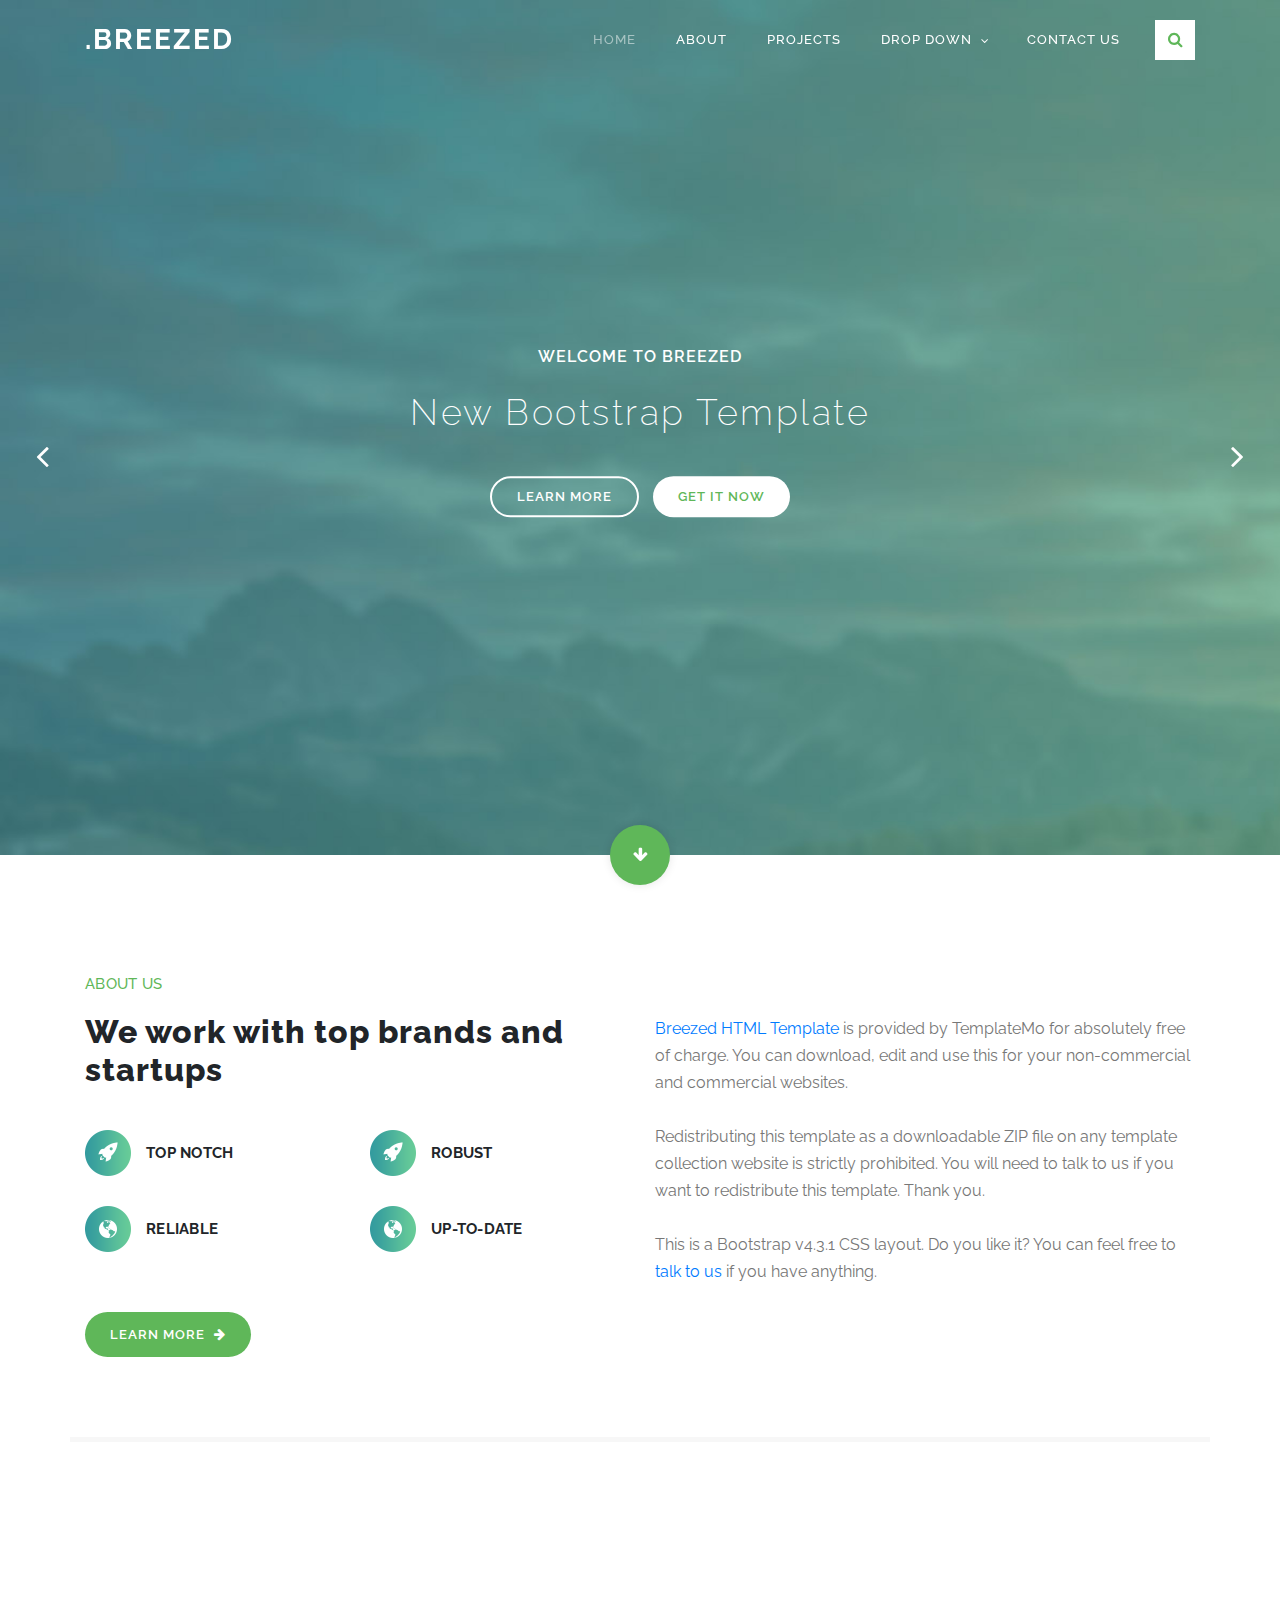
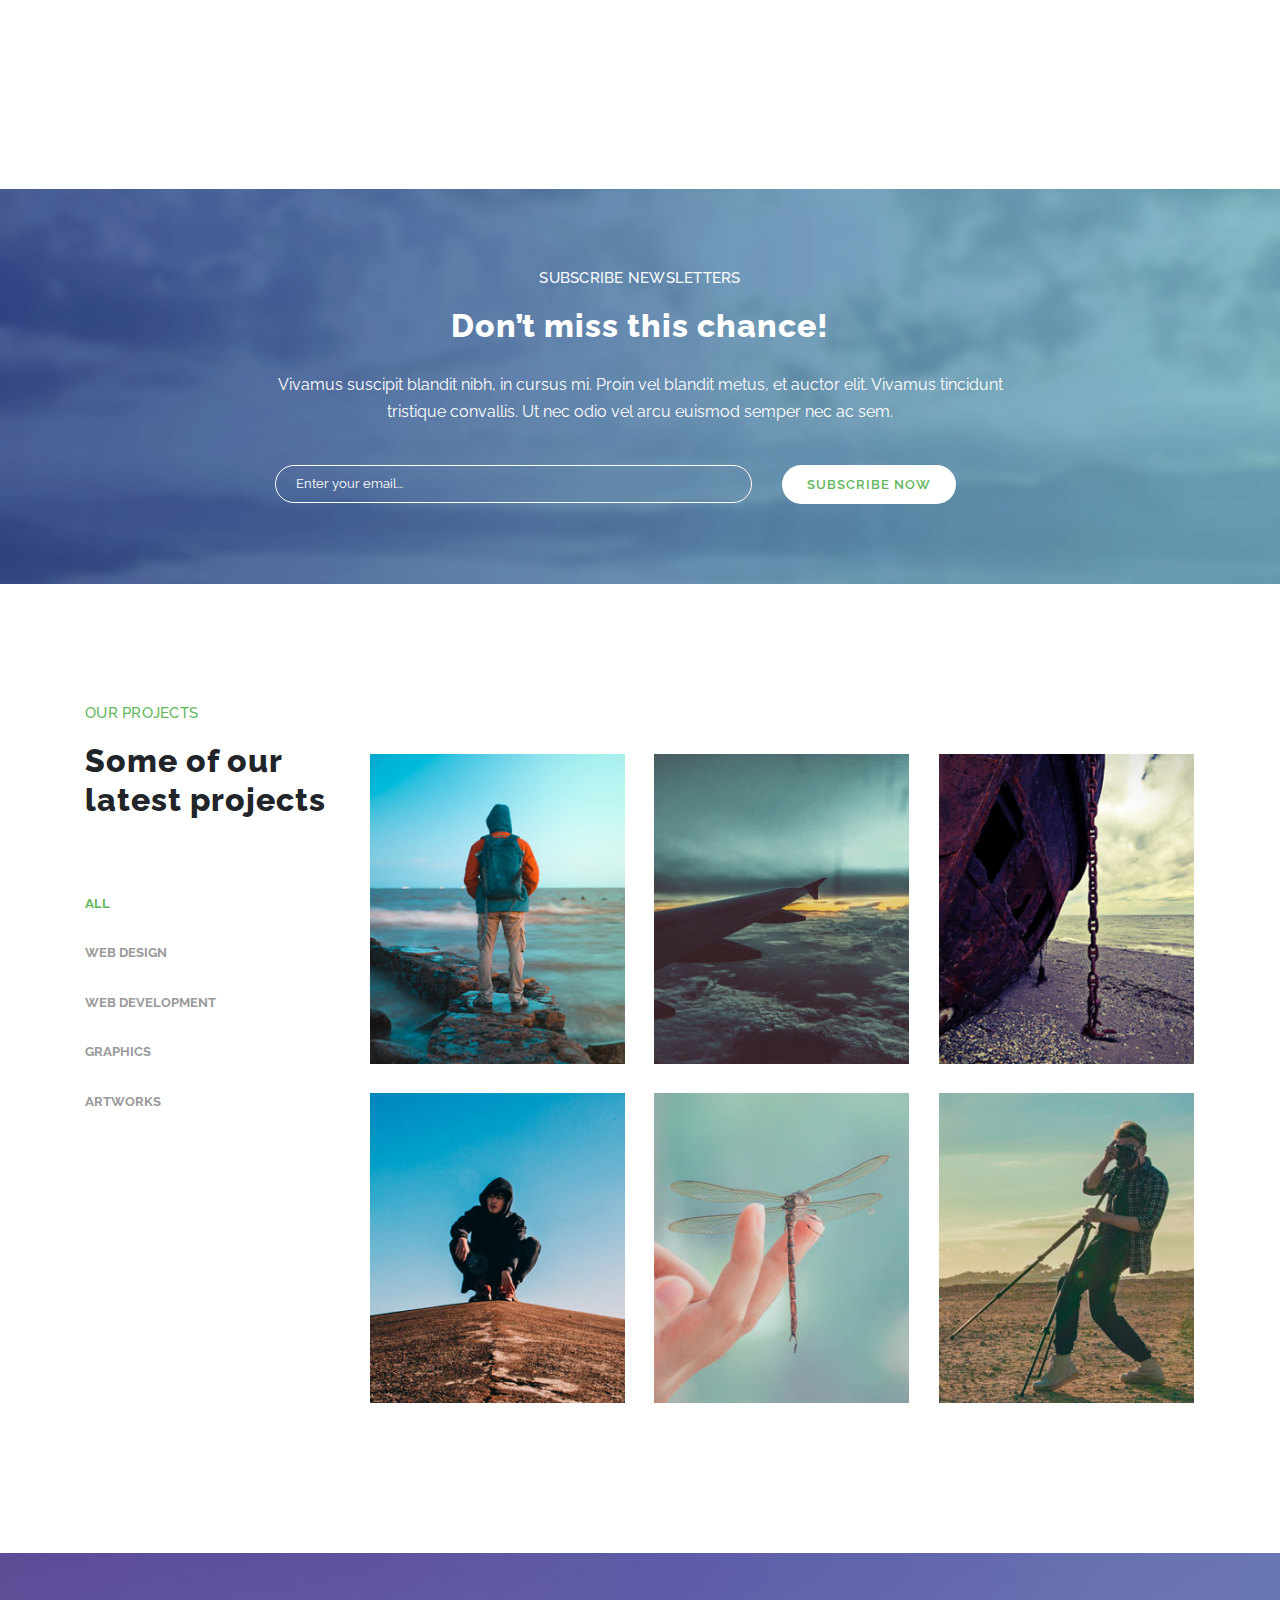
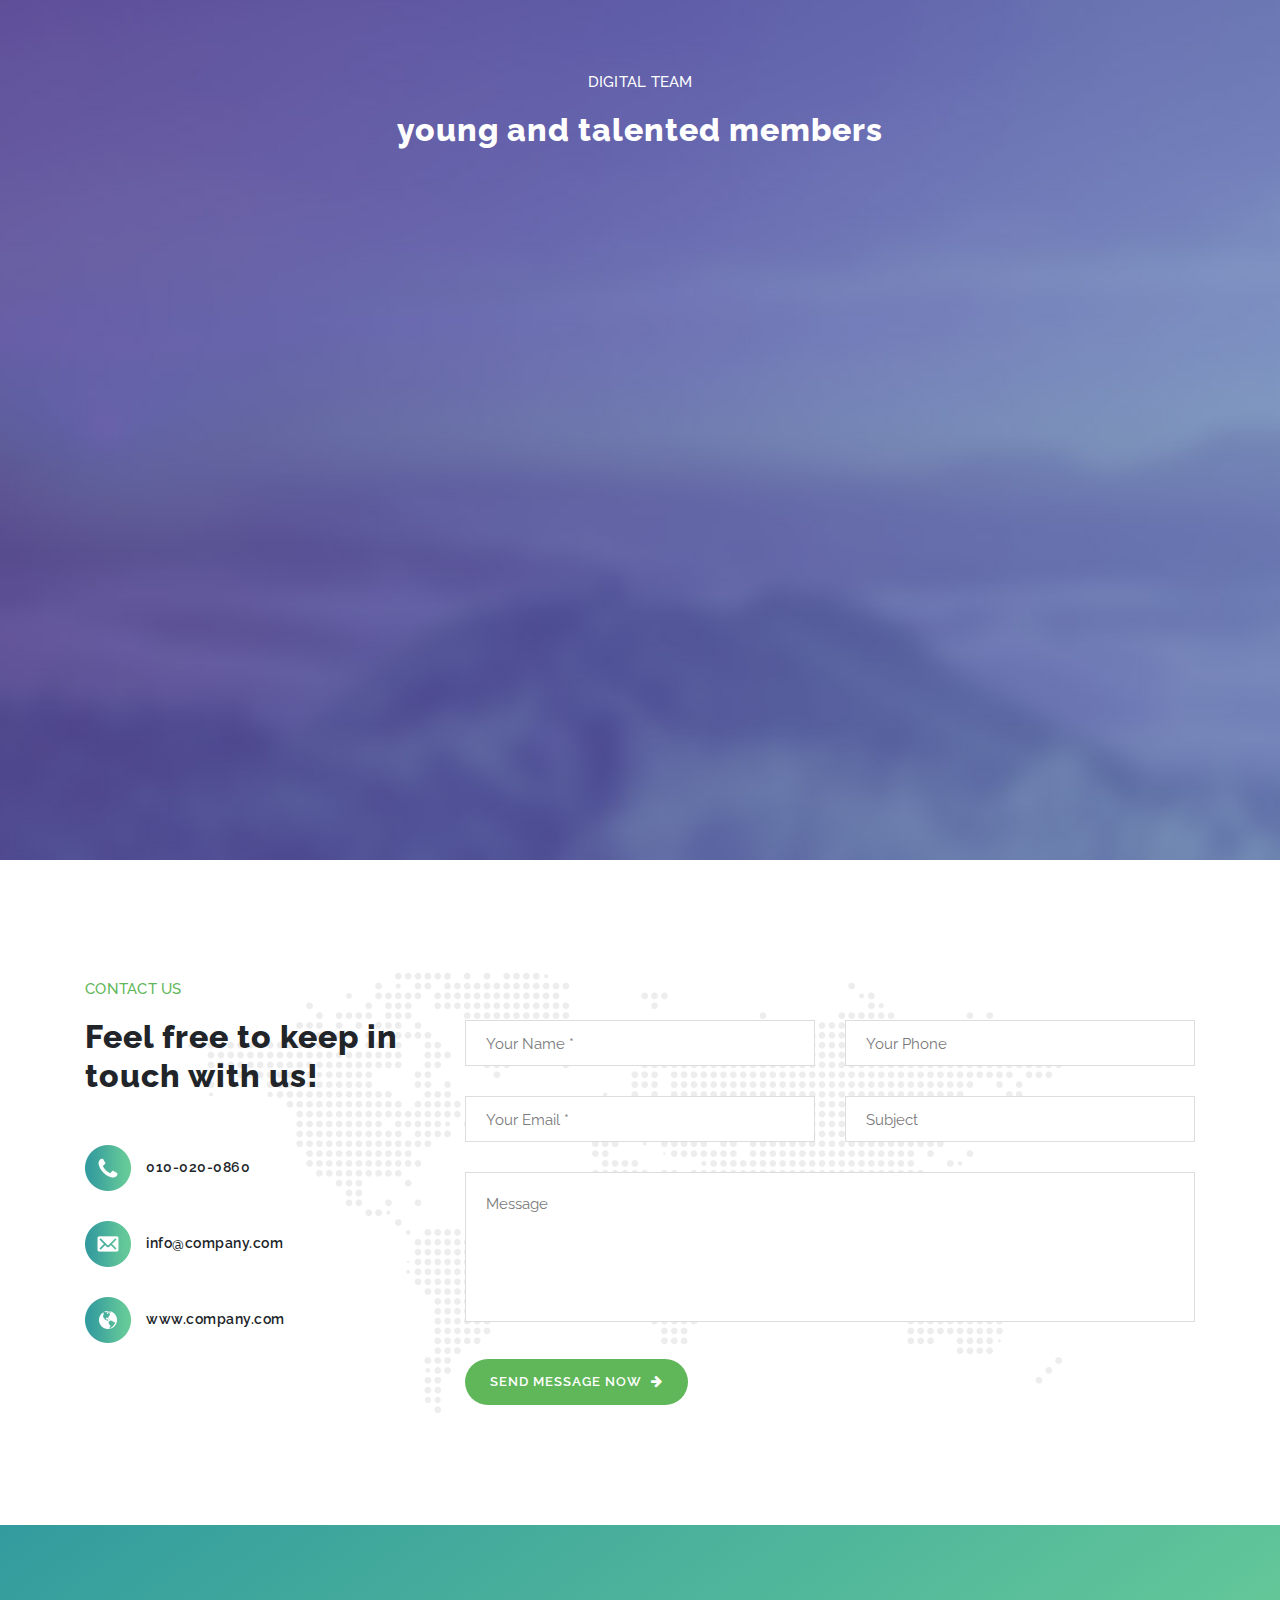
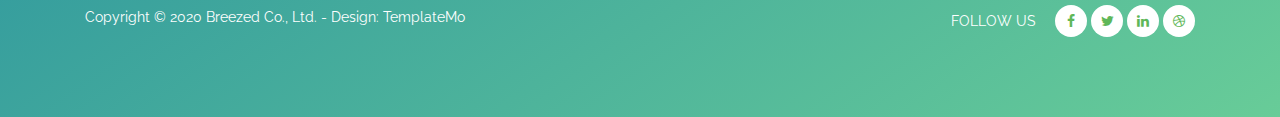
<file: index1.html>
<!DOCTYPE html>
<html lang="en">

  <head>

    <meta charset="utf-8">
    <meta name="viewport" content="width=device-width, initial-scale=1, shrink-to-fit=no">
    <meta name="description" content="">
    <meta name="author" content="">
    <link href="https://fonts.googleapis.com/css?family=Raleway:100,200,300,400,500,600,700,800,900&display=swap" rel="stylesheet">

    <title>Breezed HTML Bootstrap Template</title>

<!--

Breezed Template

https://templatemo.com/tm-543-breezed

-->
    <!-- Additional CSS Files -->
    <link rel="stylesheet" type="text/css" href="assets/css/bootstrap.min.css">

    <link rel="stylesheet" type="text/css" href="assets/css/font-awesome.css">

    <link rel="stylesheet" href="assets/css/templatemo-breezed.css">

    <link rel="stylesheet" href="assets/css/owl-carousel.css">

    <link rel="stylesheet" href="assets/css/lightbox.css">

    </head>
    
    <body>
    
    <!-- ***** Preloader Start ***** -->
    <div id="preloader">
        <div class="jumper">
            <div></div>
            <div></div>
            <div></div>
        </div>
    </div>  
    <!-- ***** Preloader End ***** -->
    
    
    <!-- ***** Header Area Start ***** -->
    <header class="header-area header-sticky">
        <div class="container">
            <div class="row">
                <div class="col-12">
                    <nav class="main-nav">
                        <!-- ***** Logo Start ***** -->
                        <a href="index.html" class="logo">
                            .BREEZED
                        </a>
                        <!-- ***** Logo End ***** -->
                        <!-- ***** Menu Start ***** -->
                        <ul class="nav">
                            <li class="scroll-to-section"><a href="#top" class="active">Home</a></li>
                            <li class="scroll-to-section"><a href="#about">About</a></li>
                            <li class="scroll-to-section"><a href="#projects">Projects</a></li>
                            <li class="submenu">
                                <a href="javascript:;">Drop Down</a>
                                <ul>
                                    <li><a href="">About Us</a></li>
                                    <li><a href="">Features</a></li>
                                    <li><a href="">FAQ's</a></li>
                                    <li><a href="">Blog</a></li>
                                </ul>
                            </li>
                            <li class="scroll-to-section"><a href="#contact-us">Contact Us</a></li> 
                            <div class="search-icon">
                                <a href="#search"><i class="fa fa-search"></i></a>
                            </div>
                        </ul>        
                        <a class='menu-trigger'>
                            <span>Menu</span>
                        </a>
                        <!-- ***** Menu End ***** -->
                    </nav>
                </div>
            </div>
        </div>
    </header>
    <!-- ***** Header Area End ***** -->
    
    <!-- ***** Search Area ***** -->
    <div id="search">
        <button type="button" class="close">×</button>
        <form id="contact" action="#" method="get">
            <fieldset>
                <input type="search" name="q" placeholder="SEARCH KEYWORD(s)" aria-label="Search through site content">
            </fieldset>
            <fieldset>
                <button type="submit" class="main-button">Search</button>
            </fieldset>
        </form>
    </div>

    <!-- ***** Main Banner Area Start ***** -->
    <div class="main-banner header-text" id="top">
        <div class="Modern-Slider">
          <!-- Item -->
          <div class="item">
            <div class="img-fill">
                <img src="assets/images/slide-01.jpg" alt="">
                <div class="text-content">
                  <h3>Welcome To Breezed</h3>
                  <h5>New Bootstrap Template</h5>
                  <a href="#" class="main-stroked-button">Learn More</a>
                  <a href="#" class="main-filled-button">Get It Now</a>
                </div>
            </div>
          </div>
          <!-- // Item -->
          <!-- Item -->
          <div class="item">
            <div class="img-fill">
                <img src="assets/images/slide-02.jpg" alt="">
                <div class="text-content">
                  <h3>Integrated Marketing Media</h3>
                  <h5>Best Digital Marketing</h5>
                  <a href="#" class="main-stroked-button">Read More</a>
                  <a href="#" class="main-filled-button">Take Action</a>
                </div>
            </div>
          </div>
          <!-- // Item -->
          <!-- Item -->
          <div class="item">
            <div class="img-fill">
                <img src="assets/images/slide-03.jpg" alt="">
                <div class="text-content">
                  <h3>High Performance</h3>
                  <h5>Robust and Speedy</h5>
                  <a href="#" class="main-stroked-button">Learn More</a>
                  <a href="#" class="main-filled-button">Get It Now</a>
                </div>
            </div>
          </div>
          <!-- // Item -->
        </div>
    </div>
    <div class="scroll-down scroll-to-section"><a href="#about"><i class="fa fa-arrow-down"></i></a></div>
    <!-- ***** Main Banner Area End ***** -->

    <!-- ***** About Area Starts ***** -->
    <section class="section" id="about">
        <div class="container">
            <div class="row">
                <div class="col-lg-6 col-md-6 col-xs-12">
                    <div class="left-text-content">
                        <div class="section-heading">
                            <h6>About Us</h6>
                            <h2>We work with top brands and startups</h2>
                        </div>
                        <div class="row">
                            <div class="col-md-6 col-sm-6">
                                <div class="service-item">
                                    <img src="assets/images/service-item-01.png" alt="">
                                    <h4>Top Notch</h4>
                                </div>
                            </div>
                            <div class="col-md-6 col-sm-6">
                                <div class="service-item">
                                    <img src="assets/images/service-item-01.png" alt="">
                                    <h4>Robust</h4>
                                </div>
                            </div>
                            <div class="col-md-6 col-sm-6">
                                <div class="service-item">
                                    <img src="assets/images/contact-info-03.png" alt="">
                                    <h4>Reliable</h4>
                                </div>
                            </div>
                            <div class="col-md-6 col-sm-6">
                                <div class="service-item">
                                    <img src="assets/images/contact-info-03.png" alt="">
                                    <h4>Up-to-date</h4>
                                </div>
                            </div>
                            <div class="col-md-12">
                                <a href="#" class="main-button-icon">
                                    Learn More <i class="fa fa-arrow-right"></i>
                                </a>
                            </div>
                        </div>
                    </div>
                </div>
                <div class="col-lg-6 col-md-6 col-xs-12">
                    <div class="right-text-content">
                        <p><a rel="nofollow noopener" href="https://templatemo.com/tm-543-breezed" target="_parent">Breezed HTML Template</a> is provided by TemplateMo for absolutely free of charge. You can download, edit and use this for your non-commercial and commercial websites. 
                        <br><br>Redistributing this template as a downloadable ZIP file on any template collection website is strictly prohibited. You will need to talk to us if you want to redistribute this template. Thank you.
                      <br><br>This is a Bootstrap v4.3.1 CSS layout. Do you like it? You can feel free to <a rel="nofollow noopener" href="https://templatemo.com/contact" target="_parent">talk to us</a> if you have anything.</p>
                    </div>
                </div>
            </div>
        </div>
    </section>
    <!-- ***** About Area Ends ***** -->

    <!-- ***** Features Big Item Start ***** -->
    <section class="section" id="features">
        <div class="container">
            <div class="row">
                <div class="col-lg-4 col-md-6 col-sm-12 col-xs-12" data-scroll-reveal="enter left move 30px over 0.6s after 0.4s">
                    <div class="features-item">
                        <div class="features-icon">
                            <img src="assets/images/features-icon-1.png" alt="">
                        </div>
                        <div class="features-content">
                            <h4>Initial Work</h4>
                            <p>Proin euismod sem ut diam ultricies, ut faucibus velit ultricies. Nam eu turpis quam. Duis ac condimentum eros.</p>
                            <a href="#" class="text-button-icon">
                                Learn More <i class="fa fa-arrow-right"></i>
                            </a>
                        </div>
                    </div>
                </div>
                <div class="col-lg-4 col-md-6 col-sm-12 col-xs-12" data-scroll-reveal="enter bottom move 30px over 0.6s after 0.4s">
                    <div class="features-item">
                        <div class="features-icon">
                            <img src="assets/images/features-icon-1.png" alt="">
                        </div>
                        <div class="features-content">
                            <h4>Master Planning</h4>
                            <p>Proin euismod sem ut diam ultricies, ut faucibus velit ultricies. Nam eu turpis quam. Duis ac condimentum eros.</p>
                            <a href="#" class="text-button-icon">
                                Learn More <i class="fa fa-arrow-right"></i>
                            </a>
                        </div>
                    </div>
                </div>
                <div class="col-lg-4 col-md-6 col-sm-12 col-xs-12" data-scroll-reveal="enter right move 30px over 0.6s after 0.4s">
                    <div class="features-item">
                        <div class="features-icon">
                            <img src="assets/images/features-icon-1.png" alt="">
                        </div>
                        <div class="features-content">
                            <h4>Smooth Execution</h4>
                            <p>Proin euismod sem ut diam ultricies, ut faucibus velit ultricies. Nam eu turpis quam. Duis ac condimentum eros.</p>
                            <a href="#" class="text-button-icon">
                                Learn More <i class="fa fa-arrow-right"></i>
                            </a>
                        </div>
                    </div>
                </div>
            </div>
        </div>
    </section>
    <!-- ***** Features Big Item End ***** -->

    <!-- ***** Features Big Item Start ***** -->
    <section class="section" id="subscribe">
        <div class="container">
            <div class="row">
                <div class="col-lg-8 offset-lg-2">
                    <div class="section-heading">
                        <h6>Subscribe Newsletters</h6>
                        <h2>Don’t miss this chance!</h2>
                    </div>
                    <div class="subscribe-content">
                        <p>Vivamus suscipit blandit nibh, in cursus mi. Proin vel blandit metus, et auctor elit. Vivamus tincidunt tristique convallis. Ut nec odio vel arcu euismod semper nec ac sem.</p>
                        <div class="subscribe-form">
                            <form id="subscribe-now" action="" method="get">
                                <div class="row">
                                    <div class="col-md-8 col-sm-12">
                                      <fieldset>
                                        <input name="email" type="text" id="email" placeholder="Enter your email..." required="">
                                      </fieldset>
                                    </div>
                                    <div class="col-md-4 col-sm-12">
                                      <fieldset>
                                        <button type="submit" id="form-submit" class="main-button">Subscribe Now</button>
                                      </fieldset>
                                    </div>
                                </div>
                            </form>
                        </div>
                    </div>
                </div>
            </div>
        </div>
    </section>
    <!-- ***** Features Big Item End ***** -->


    <!-- ***** Projects Area Starts ***** -->
    <section class="section" id="projects">
      <div class="container">
        <div class="row">
            <div class="col-lg-3">
                <div class="section-heading">
                    <h6>Our Projects</h6>
                    <h2>Some of our latest projects</h2>
                </div>
                <div class="filters">
                    <ul>
                        <li class="active" data-filter="*">All</li>
                        <li data-filter=".des">Web Design</li>
                        <li data-filter=".dev">Web Development</li>
                        <li data-filter=".gra">Graphics</li>
                        <li data-filter=".tsh">Artworks</li>
                    </ul>
                </div>
            </div>
            <div class="col-lg-9">
                <div class="filters-content">
                    <div class="row grid">
                        <div class="col-lg-4 col-md-4 col-sm-6 col-xs-12 all des">
                          <div class="item">
                            <a href="assets/images/project-big-item-01.jpg" data-lightbox="image-1" data-title="Our Projects"><img src="assets/images/project-item-01.jpg" alt=""></a>
                          </div>
                        </div>
                        <div class="col-lg-4 col-md-4 col-sm-6 col-xs-12 all dev">
                          <div class="item">
                            <a href="assets/images/project-big-item-02.jpg" data-lightbox="image-1" data-title="Our Projects"><img src="assets/images/project-item-02.jpg" alt=""></a>
                          </div>
                        </div>
                        <div class="col-lg-4 col-md-4 col-sm-6 col-xs-12 all gra">
                          <div class="item">
                            <a href="assets/images/project-big-item-03.jpg" data-lightbox="image-1" data-title="Our Projects"><img src="assets/images/project-item-03.jpg" alt=""></a>
                          </div>
                        </div>
                        <div class="col-lg-4 col-md-4 col-sm-6 col-xs-12 all tsh">
                          <div class="item">
                            <a href="assets/images/project-big-item-04.jpg" data-lightbox="image-1" data-title="Our Projects"><img src="assets/images/project-item-04.jpg" alt=""></a>
                          </div>
                        </div>
                        <div class="col-lg-4 col-md-4 col-sm-6 col-xs-12 all dev">
                          <div class="item">
                            <a href="assets/images/project-big-item-05.jpg" data-lightbox="image-1" data-title="Our Projects"><img src="assets/images/project-item-05.jpg" alt=""></a>
                          </div>
                        </div>
                        <div class="col-lg-4 col-md-4 col-sm-6 col-xs-12 all des">
                          <div class="item">
                            <a href="assets/images/project-big-item-06.jpg" data-lightbox="image-1" data-title="Our Projects"><img src="assets/images/project-item-06.jpg" alt=""></a>
                          </div>
                        </div>
                    </div>
                </div>
            </div>
        </div>
      </div>
    </section>
    <!-- ***** Projects Area Ends ***** -->

    <!-- ***** Testimonials Starts ***** -->
    <section class="section" id="testimonials">
        <div class="container">
            <div class="row">
                <div class="col-lg-12">
                    <div class="section-heading">
                        <h6>Digital Team</h6>
                        <h2>young and talented members</h2>
                    </div>
                </div>
                <div class="col-lg-12 col-md-12 col-sm-12 mobile-bottom-fix-big" data-scroll-reveal="enter left move 30px over 0.6s after 0.4s">
                    <div class="owl-carousel owl-theme">
                        <div class="item author-item">
                            <div class="member-thumb">
                                <img src="assets/images/member-item-01.jpg" alt="">
                                <div class="hover-effect">
                                    <div class="hover-content">
                                        <ul>
                                            <li><a href="#"><i class="fa fa-facebook"></i></a></li>
                                            <li><a href="#"><i class="fa fa-twitter"></i></a></li>
                                            <li><a href="#"><i class="fa fa-linkedin"></i></a></li>
                                            <li><a href="#"><i class="fa fa-rss"></i></a></li>
                                        </ul>
                                    </div>
                                </div>
                            </div>
                            <h4>.01 White Cheese</h4>
                            <span>Digital Marketer</span>
                        </div>
                        <div class="item author-item">
                            <div class="member-thumb">
                                <img src="assets/images/member-item-04.jpg" alt="">
                                <div class="hover-effect">
                                    <div class="hover-content">
                                        <ul>
                                            <li><a href="#"><i class="fa fa-facebook"></i></a></li>
                                            <li><a href="#"><i class="fa fa-twitter"></i></a></li>
                                            <li><a href="#"><i class="fa fa-linkedin"></i></a></li>
                                            <li><a href="#"><i class="fa fa-rss"></i></a></li>
                                        </ul>
                                    </div>
                                </div>
                            </div>
                            <h4>.02 Snow Mary</h4>
                            <span>Site Analyst</span>
                        </div>
                        <div class="item author-item">
                            <div class="member-thumb">
                                <img src="assets/images/member-item-02.jpg" alt="">
                                <div class="hover-effect">
                                    <div class="hover-content">
                                        <ul>
                                            <li><a href="#"><i class="fa fa-facebook"></i></a></li>
                                            <li><a href="#"><i class="fa fa-twitter"></i></a></li>
                                            <li><a href="#"><i class="fa fa-linkedin"></i></a></li>
                                            <li><a href="#"><i class="fa fa-rss"></i></a></li>
                                        </ul>
                                    </div>
                                </div>
                            </div>
                            <h4>.03 Johnny Egg</h4>
                            <span>Digital Influencer</span>
                        </div>
                        <div class="item author-item">
                            <div class="member-thumb">
                                <img src="assets/images/member-item-05.jpg" alt="">
                                <div class="hover-effect">
                                    <div class="hover-content">
                                        <ul>
                                            <li><a href="#"><i class="fa fa-facebook"></i></a></li>
                                            <li><a href="#"><i class="fa fa-twitter"></i></a></li>
                                            <li><a href="#"><i class="fa fa-linkedin"></i></a></li>
                                            <li><a href="#"><i class="fa fa-rss"></i></a></li>
                                        </ul>
                                    </div>
                                </div>
                            </div>
                            <h4>.04 Catherine Phyu</h4>
                            <span>Co Founder</span>
                        </div>
                        <div class="item author-item">
                            <div class="member-thumb">
                                <img src="assets/images/member-item-03.jpg" alt="">
                                <div class="hover-effect">
                                    <div class="hover-content">
                                        <ul>
                                            <li><a href="#"><i class="fa fa-facebook"></i></a></li>
                                            <li><a href="#"><i class="fa fa-twitter"></i></a></li>
                                            <li><a href="#"><i class="fa fa-linkedin"></i></a></li>
                                            <li><a href="#"><i class="fa fa-rss"></i></a></li>
                                        </ul>
                                    </div>
                                </div>
                            </div>
                            <h4>.05 Shao Lynn</h4>
                            <span>Chief Marketing</span>
                        </div>
                        
                        <div class="item author-item">
                            <div class="member-thumb">
                                <img src="assets/images/member-item-04.jpg" alt="">
                                <div class="hover-effect">
                                    <div class="hover-content">
                                        <ul>
                                            <li><a href="#"><i class="fa fa-facebook"></i></a></li>
                                            <li><a href="#"><i class="fa fa-twitter"></i></a></li>
                                            <li><a href="#"><i class="fa fa-linkedin"></i></a></li>
                                            <li><a href="#"><i class="fa fa-rss"></i></a></li>
                                        </ul>
                                    </div>
                                </div>
                            </div>
                            <h4>.06 Emma Honey</h4>
                            <span>Digital Influencer</span>
                        </div>
                        
                        <div class="item author-item">
                            <div class="member-thumb">
                                <img src="assets/images/member-item-06.jpg" alt="">
                                <div class="hover-effect">
                                    <div class="hover-content">
                                        <ul>
                                            <li><a href="#"><i class="fa fa-facebook"></i></a></li>
                                            <li><a href="#"><i class="fa fa-twitter"></i></a></li>
                                            <li><a href="#"><i class="fa fa-linkedin"></i></a></li>
                                            <li><a href="#"><i class="fa fa-rss"></i></a></li>
                                        </ul>
                                    </div>
                                </div>
                            </div>
                            <h4>.07 Oliva Sofie</h4>
                            <span>Website Analyst</span>
                        </div>
                        
                    </div>
                </div>
            </div>
        </div>
    </section>
    <!-- ***** Testimonials Ends ***** -->
    
    <!-- ***** Contact Us Area Starts ***** -->
    <section class="section" id="contact-us">
        <div class="container">
            <div class="row">
                <div class="col-lg-4 col-md-4 col-xs-12">
                    <div class="left-text-content">
                        <div class="section-heading">
                            <h6>Contact Us</h6>
                            <h2>Feel free to keep in touch with us!</h2>
                        </div>
                        <ul class="contact-info">
                            <li><img src="assets/images/contact-info-01.png" alt="">010-020-0860</li>
                            <li><img src="assets/images/contact-info-02.png" alt="">info@company.com</li>
                            <li><img src="assets/images/contact-info-03.png" alt="">www.company.com</li>
                        </ul>
                    </div>
                </div>
                <div class="col-lg-8 col-md-8 col-xs-12">
                    <div class="contact-form">
                        <form id="contact" action="" method="get">
                          <div class="row">
                            <div class="col-md-6 col-sm-12">
                              <fieldset>
                                <input name="name" type="text" id="name" placeholder="Your Name *" required="">
                              </fieldset>
                            </div>
                            <div class="col-md-6 col-sm-12">
                              <fieldset>
                                <input name="phone" type="text" id="phone" placeholder="Your Phone" required="">
                              </fieldset>
                            </div>
                            <div class="col-md-6 col-sm-12">
                              <fieldset>
                                <input name="email" type="email" id="email" placeholder="Your Email *" required="">
                              </fieldset>
                            </div>
                            <div class="col-md-6 col-sm-12">
                              <fieldset>
                                <input name="subject" type="text" id="subject" placeholder="Subject">
                              </fieldset>
                            </div>
                            <div class="col-lg-12">
                              <fieldset>
                                <textarea name="message" rows="6" id="message" placeholder="Message" required=""></textarea>
                              </fieldset>
                            </div>
                            <div class="col-lg-12">
                              <fieldset>
                                <button type="submit" id="form-submit" class="main-button-icon">Send Message Now <i class="fa fa-arrow-right"></i></button>
                              </fieldset>
                            </div>
                          </div>
                        </form>
                    </div>
                </div>
            </div>
        </div>
    </section>
    <!-- ***** Contact Us Area Ends ***** -->
    
    <!-- ***** Footer Start ***** -->
    <footer>
        <div class="container">
            <div class="row">
                <div class="col-lg-6 col-xs-12">
                    <div class="left-text-content">
                        <p>Copyright &copy; 2020 Breezed Co., Ltd. 
                        
                        - Design: <a rel="nofollow noopener" href="https://templatemo.com">TemplateMo</a></p>
                    </div>
                </div>
                <div class="col-lg-6 col-xs-12">
                    <div class="right-text-content">
                            <ul class="social-icons">
                                <li><p>Follow Us</p></li>
                                <li><a rel="nofollow" href="https://fb.com/templatemo"><i class="fa fa-facebook"></i></a></li>
                                <li><a rel="nofollow" href="https://fb.com/templatemo"><i class="fa fa-twitter"></i></a></li>
                                <li><a rel="nofollow" href="https://fb.com/templatemo"><i class="fa fa-linkedin"></i></a></li>
                                <li><a rel="nofollow" href="https://fb.com/templatemo"><i class="fa fa-dribbble"></i></a></li>
                            </ul>
                    </div>
                </div>
            </div>
        </div>
    </footer>
    

    <!-- jQuery -->
    <script src="assets/js/jquery-2.1.0.min.js"></script>

    <!-- Bootstrap -->
    <script src="assets/js/popper.js"></script>
    <script src="assets/js/bootstrap.min.js"></script>

    <!-- Plugins -->
    <script src="assets/js/owl-carousel.js"></script>
    <script src="assets/js/scrollreveal.min.js"></script>
    <script src="assets/js/waypoints.min.js"></script>
    <script src="assets/js/jquery.counterup.min.js"></script>
    <script src="assets/js/imgfix.min.js"></script> 
    <script src="assets/js/slick.js"></script> 
    <script src="assets/js/lightbox.js"></script> 
    <script src="assets/js/isotope.js"></script> 
    
    <!-- Global Init -->
    <script src="assets/js/custom.js"></script>

    <script>

        $(function() {
            var selectedClass = "";
            $("p").click(function(){
            selectedClass = $(this).attr("data-rel");
            $("#portfolio").fadeTo(50, 0.1);
                $("#portfolio div").not("."+selectedClass).fadeOut();
            setTimeout(function() {
              $("."+selectedClass).fadeIn();
              $("#portfolio").fadeTo(50, 1);
            }, 500);
                
            });
        });

    </script>

  </body>
</html>
</file>
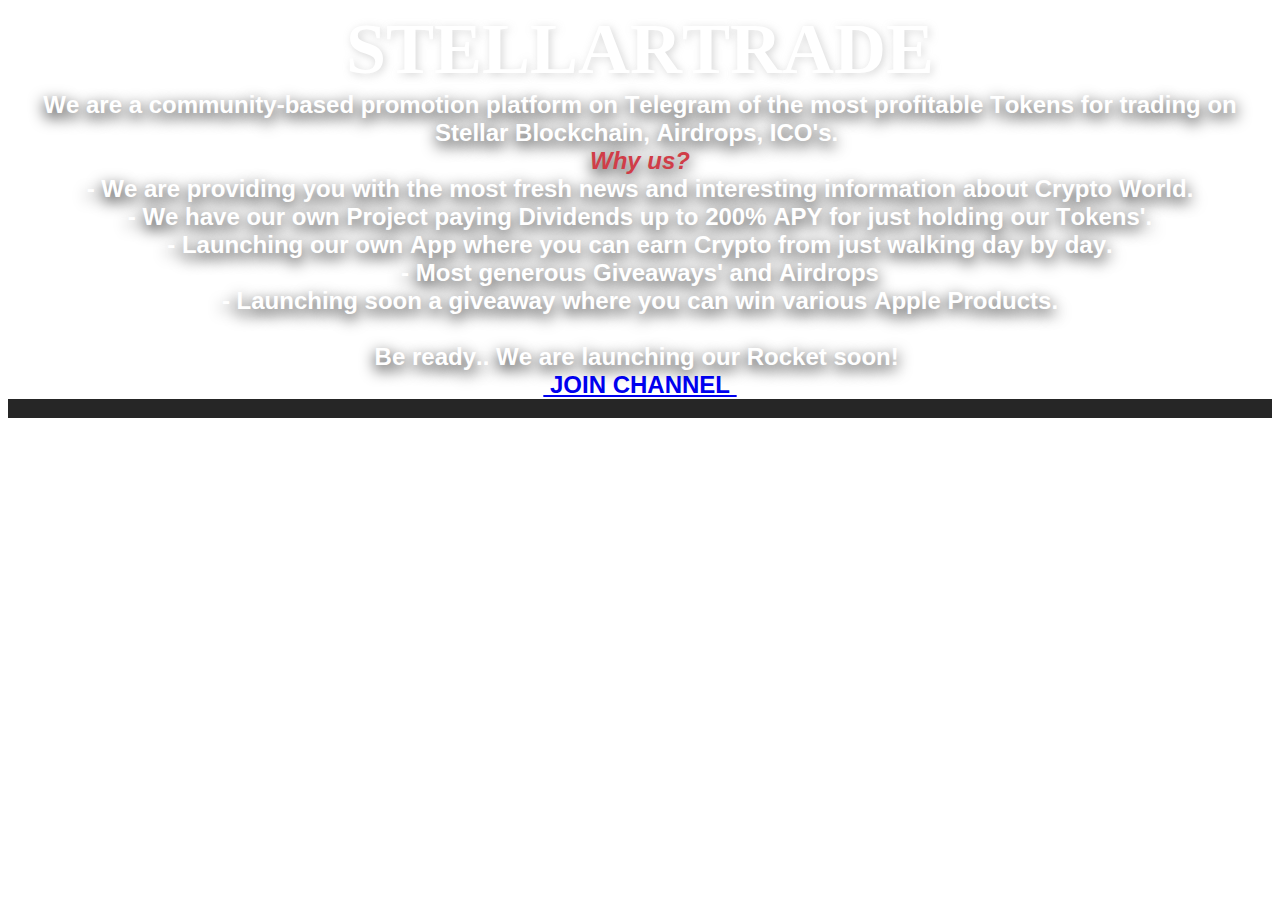
<file: lapge.html>
<!DOCTYPE html PUBLIC "-//W3C//DTD HTML 4.01//EN" "http://www.w3.org/TR/html4/strict.dtd">
<html>
<head>
  <meta http-equiv="Content-Type" content="text/html; charset=utf-8">
  <meta http-equiv="Content-Style-Type" content="text/css">
  <title>lapge</title>
  <meta name="Keywords" content="Coming, Soon">
  <meta name="Generator" content="Cocoa HTML Writer">
  <meta name="CocoaVersion" content="2299">
  <style type="text/css">
    p.p2 {margin: 0.0px 0.0px 0.0px 0.0px; text-align: center; line-height: 38.4px; font: 24.0px Helvetica; color: #ffffff; -webkit-text-stroke: #ffffff}
    p.p3 {margin: 0.0px 0.0px 0.0px 0.0px; text-align: center; line-height: 20.5px; font: 16.0px Helvetica; color: #ffffff; -webkit-text-stroke: #ffffff; background-color: #262626; min-height: 19.0px}
    span.s1 {font-kerning: none; text-shadow: 2.0px 2.0px 8.0px rgba(153, 153, 153, 0.4)}
    span.s2 {font-kerning: none; text-shadow: 0.0px 5.0px 15.0px #000000}
    span.s3 {font-kerning: none; color: #d03d48; -webkit-text-stroke: 0px #d03d48; text-shadow: 0.0px 5.0px 15.0px #000000}
    span.s4 {font-kerning: none}
  </style>
</head>
<body>
<h1 style="margin: 0.0px 0.0px 0.0px 0.0px; text-align: center; line-height: 79.2px; font: 72.0px Times; color: #ffffff; -webkit-text-stroke: #ffffff"><span class="s1"><b>STELLARTRADE</b></span></h1>
<p class="p2"><span class="s2"><b>We are a community-based promotion platform on Telegram of the most profitable Tokens for trading on Stellar Blockchain, Airdrops, ICO's. <br>
</b></span><span class="s3"><b><i>Why us?</i></b></span><span class="s2"><b> <br>
- We are providing you with the most fresh news and interesting information about Crypto World.<br>
- We have our own Project paying Dividends up to 200% APY for just holding our Tokens'.<br>
- Launching our own App where you can earn Crypto from just walking day by day.<br>
- Most generous Giveaways' and Airdrops<br>
- Launching soon a giveaway where you can win various Apple Products.<br>
<br>
Be ready.. We are launching our Rocket soon!<span class="Apple-converted-space"> </span></b></span></p>
<p class="p2"><span class="s4"><a href="https://t.me/stellartradeus"><b> JOIN CHANNEL<span class="Apple-converted-space"> </span></b></a></span></p>
<p class="p3"><span class="s4"></span><br></p>
</body>
</html>
</file>
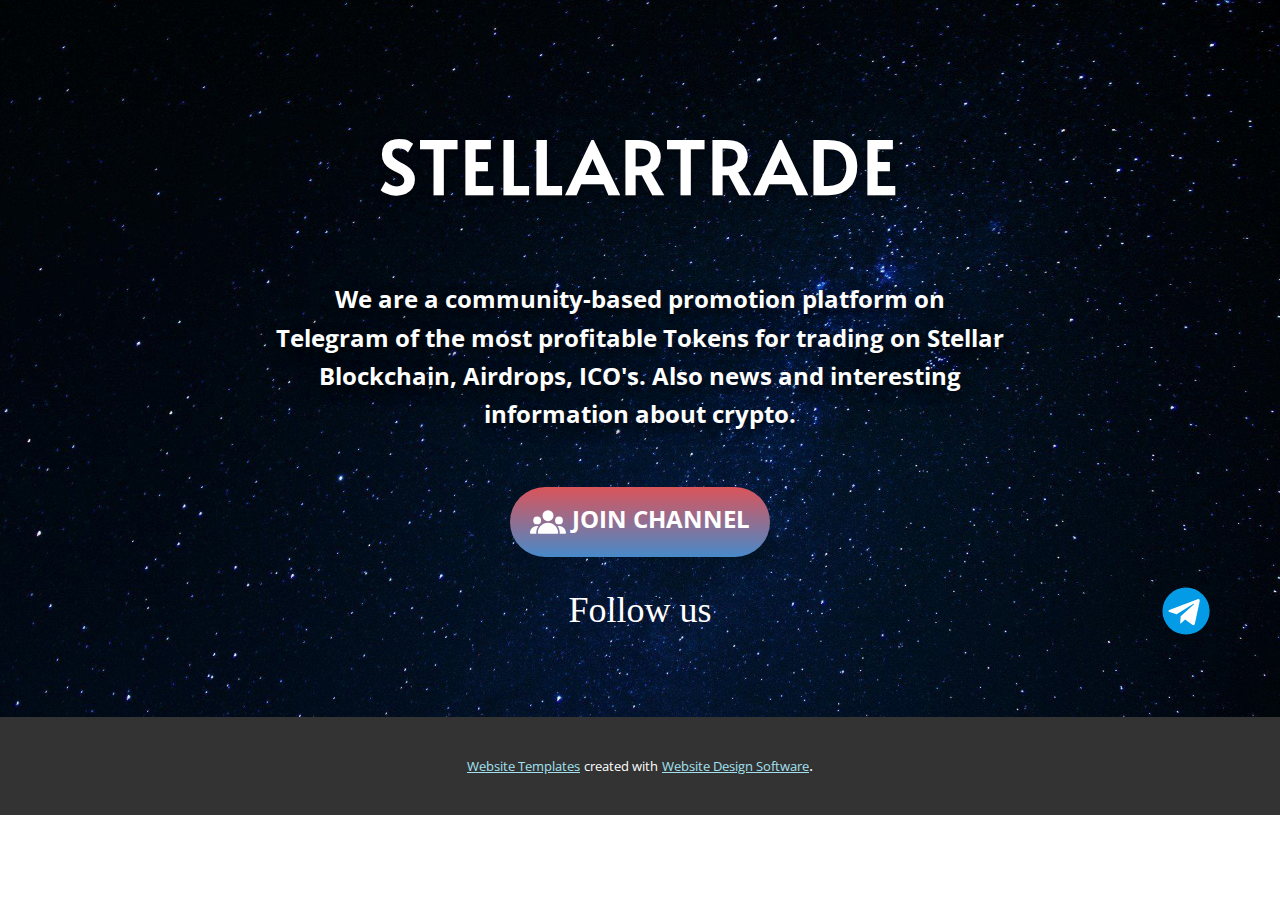
<file: Page-3.html>
<!DOCTYPE html>
<html style="font-size: 16px;" lang="en"><head>
    <meta name="viewport" content="width=device-width, initial-scale=1.0">
    <meta charset="utf-8">
    <meta name="keywords" content="Coming Soon">
    <meta name="description" content="">
    <title>Page 3</title>
    <link rel="stylesheet" href="nicepage.css" media="screen">
<link rel="stylesheet" href="Page-3.css" media="screen">
    <script class="u-script" type="text/javascript" src="jquery.js" defer=""></script>
    <script class="u-script" type="text/javascript" src="nicepage.js" defer=""></script>
    <meta name="generator" content="Nicepage 4.20.1, nicepage.com">
    <link id="u-theme-google-font" rel="stylesheet" href="https://fonts.googleapis.com/css?family=Roboto:100,100i,300,300i,400,400i,500,500i,700,700i,900,900i|Open+Sans:300,300i,400,400i,500,500i,600,600i,700,700i,800,800i">
    <link id="u-page-google-font" rel="stylesheet" href="https://fonts.googleapis.com/css?family=Open+Sans:300,300i,400,400i,500,500i,600,600i,700,700i,800,800i|Alata:400">
    
    
    <script type="application/ld+json">{
		"@context": "http://schema.org",
		"@type": "Organization",
		"name": "WebSite2776075"
}</script>
    <meta name="theme-color" content="#478ac9">
    <meta property="og:title" content="Page 3">
    <meta property="og:type" content="website">
  </head>
  <body class="u-body u-xl-mode" data-lang="en"> 
    <section class="u-align-center u-clearfix u-image u-section-1" id="sec-226f" data-image-width="1920" data-image-height="1080">
      <div class="u-clearfix u-sheet u-sheet-1">
        <h1 class="u-custom-font u-text u-text-body-alt-color u-text-1">Stellartrade</h1>
        <p class="u-text u-text-body-alt-color u-text-2"> We are a community-based promotion platform on Telegram of the most profitable Tokens for trading on Stellar Blockchain, Airdrops, ICO's. Also news and interesting information about crypto.</p>
        <a href="https://t.me/stellartradeus" class="u-border-none u-btn u-btn-round u-button-style u-gradient u-hover-palette-1-base u-none u-radius-50 u-text-body-alt-color u-text-hover-white u-btn-1" target="_blank"><span class="u-icon u-text-white u-icon-1"><svg class="u-svg-content" viewBox="0 0 490.667 490.667" x="0px" y="0px" style="width: 1em; height: 1em;"><circle cx="245.333" cy="160" r="74.667"></circle><circle cx="394.667" cy="224" r="53.333"></circle><circle cx="97.515" cy="224" r="53.333"></circle><path d="M245.333,256c-76.459,0-138.667,62.208-138.667,138.667c0,5.888,4.779,10.667,10.667,10.667h256    c5.888,0,10.667-4.779,10.667-10.667C384,318.208,321.792,256,245.333,256z"></path><path d="M115.904,300.971c-6.528-1.387-13.163-2.304-19.904-2.304c-52.928,0-96,43.072-96,96c0,5.888,4.779,10.667,10.667,10.667    h76.629c-1.195-3.349-1.963-6.912-1.963-10.667C85.333,359.659,96.768,327.339,115.904,300.971z"></path><path d="M394.667,298.667c-6.741,0-13.376,0.917-19.904,2.304c19.136,26.368,30.571,58.688,30.571,93.696    c0,3.755-0.768,7.317-1.963,10.667H480c5.888,0,10.667-4.779,10.667-10.667C490.667,341.739,447.595,298.667,394.667,298.667z"></path></svg><img></span>&nbsp;<span style="font-size: 1.5rem;"></span>Join channel
        </a>
        <div class="u-clearfix u-expanded-width u-layout-wrap u-layout-wrap-1">
          <div class="u-gutter-0 u-layout">
            <div class="u-layout-row">
              <div class="u-align-center u-container-style u-layout-cell u-left-cell u-size-30 u-layout-cell-1">
                <div class="u-container-layout u-container-layout-1"></div>
              </div>
              <div class="u-align-center u-container-style u-layout-cell u-right-cell u-size-30 u-layout-cell-2">
                <div class="u-container-layout u-container-layout-2">
                  <div class="u-social-icons u-spacing-25 u-social-icons-1" data-animation-name="customAnimationIn" data-animation-duration="1000" data-animation-direction="" data-animation-delay="0">
                    <a class="u-social-url" target="_blank" data-type="Telegram" title="https://t.me/stellartradeus" href="https://nicepage.com"><span class="u-icon u-social-icon u-social-telegram u-icon-2"><svg class="u-svg-link" preserveAspectRatio="xMidYMin slice" viewBox="0 0 112 112" style=""><use xmlns:xlink="http://www.w3.org/1999/xlink" xlink:href="#svg-c7a7"></use></svg><svg class="u-svg-content" viewBox="0 0 112 112" x="0" y="0" id="svg-c7a7"><circle fill="currentColor" cx="56.1" cy="56.1" r="55"></circle><path fill="#FFFFFF" d="M18.4,53.2l64.7-24.9c3-1.1,5.6,0.7,4.7,5.3l0,0l-11,51.8c-0.8,3.7-3,4.6-6.1,2.8L53.9,75.8l-8.1,7.8
	c-0.9,0.9-1.7,1.6-3.4,1.6l1.2-17l31.1-28c1.4-1.2-0.3-1.9-2.1-0.7L34.2,63.7l-16.6-5.2C14,57.4,14,54.9,18.4,53.2L18.4,53.2z"></path></svg></span>
                    </a>
                  </div>
                </div>
              </div>
            </div>
          </div>
        </div>
        <h2 class="u-text u-text-body-alt-color u-text-default u-text-3">Follow us<br>
        </h2>
      </div>
    </section>
    
    
    
    <section class="u-backlink u-clearfix u-grey-80">
      <a class="u-link" href="website-templates" target="_blank">
        <span>Website Templates</span>
      </a>
      <p class="u-text">
        <span>created with</span>
      </p>
      <a class="u-link" href="" target="_blank">
        <span>Website Design Software</span>
      </a>. 
    </section>
  
</body></html>
</file>
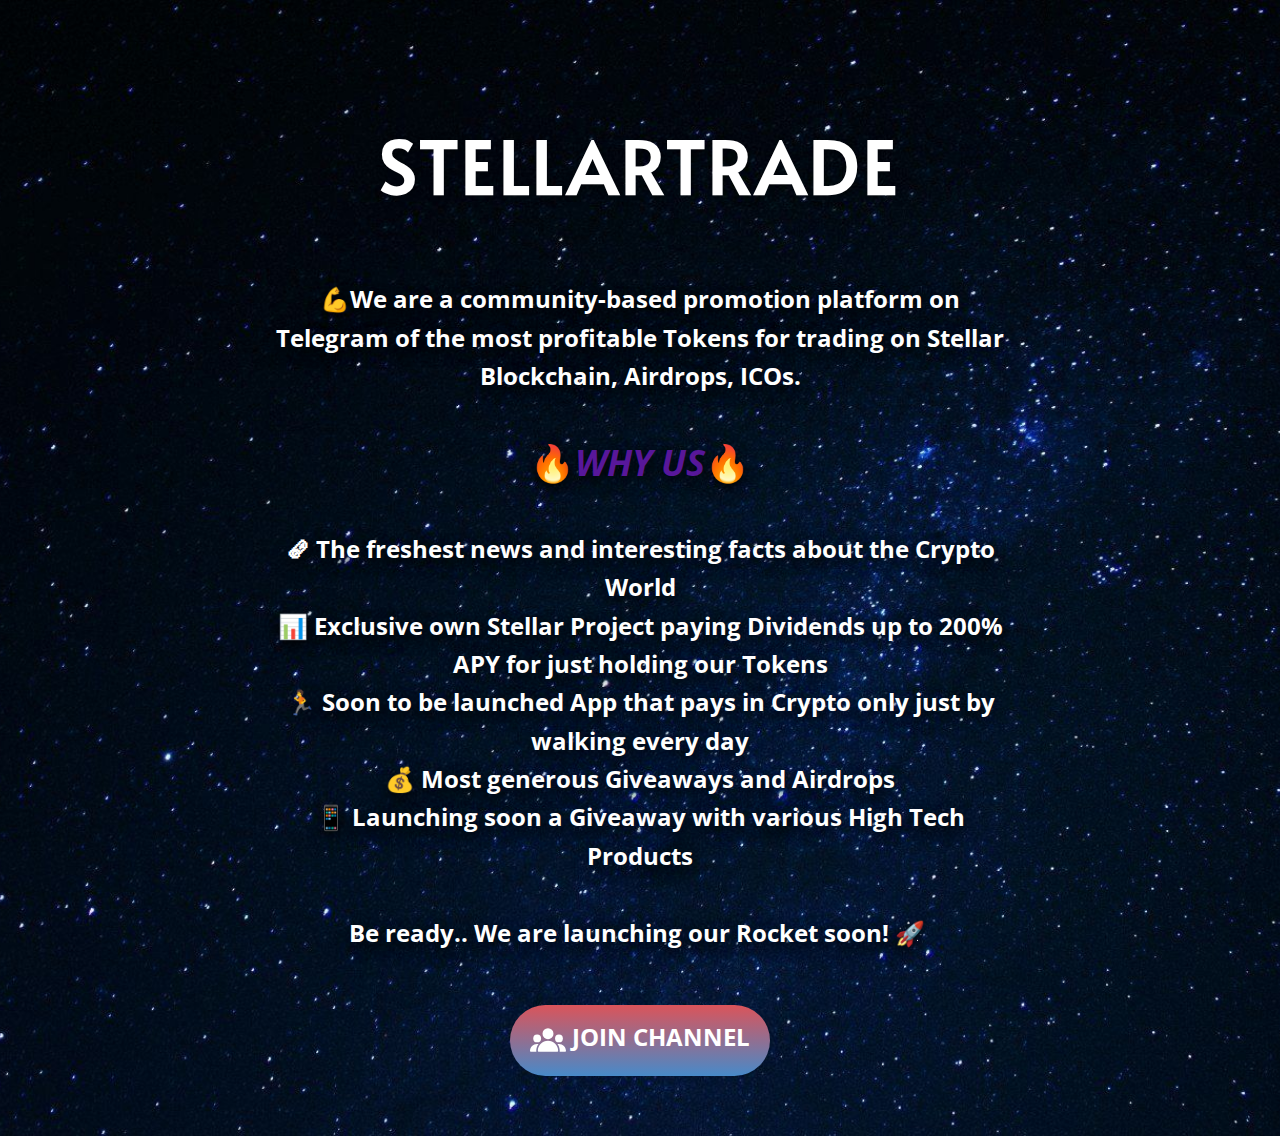
<file: page.html>
<!DOCTYPE html>
<html style="font-size: 16px;" lang="en"><head>
    <meta name="viewport" content="width=device-width, initial-scale=1.0">
    <meta charset="utf-8">
    <meta name="keywords" content="Coming Soon">
    <meta name="description" content="">
    <title>StellarTrade</title>
    <link rel="stylesheet" href="nicepage.css" media="screen">
<link rel="stylesheet" href="lpage.css" media="screen">
    <script class="u-script" type="text/javascript" src="jquery.js" defer=""></script>
    <script class="u-script" type="text/javascript" src="nicepage.js" defer=""></script>
    <meta name="generator" content="Nicepage 4.20.1, nicepage.com">
    <link id="u-theme-google-font" rel="stylesheet" href="https://fonts.googleapis.com/css?family=Roboto:100,100i,300,300i,400,400i,500,500i,700,700i,900,900i|Open+Sans:300,300i,400,400i,500,500i,600,600i,700,700i,800,800i">
    <link id="u-page-google-font" rel="stylesheet" href="https://fonts.googleapis.com/css?family=Open+Sans:300,300i,400,400i,500,500i,600,600i,700,700i,800,800i|Alata:400">
    
    
    <script type="application/ld+json">{
		"@context": "http://schema.org",
		"@type": "Organization",
		"name": "WebSite2776075"
}</script>
    <meta name="theme-color" content="#478ac9">
    <meta property="og:title" content="lpage">
    <meta property="og:type" content="website">
  </head>
  <body data-home-page="lpage.html" data-home-page-title="lpage" class="u-body u-xl-mode" data-lang="en"> 
    <section class="u-align-center u-clearfix u-image u-section-1" id="sec-226f" data-image-width="4256" data-image-height="2832">
      <div class="u-clearfix u-sheet u-sheet-1">
        <h1 class="u-custom-font u-text u-text-body-alt-color u-text-1">Stellartrade</h1>
        <p class="u-align-center u-text u-text-body-alt-color u-text-2"> 💪We are a community-based promotion platform on Telegram of the most profitable Tokens for trading on Stellar Blockchain, Airdrops, ICOs.<br>&nbsp;<br>
          <span style="font-style: italic; font-size: 2.25rem;" class="u-text-palette-2-base">
		  <span style="font-style: normal;">🔥</span><font color="58179A">WHY US</font><span style="font-style: normal;">🔥</span>
          </span>
          <span style="font-size: 2.25rem;">
            <br>
          </span>
          <br>🗞 The freshest news and interesting facts about the Crypto World<br>📊 Exclusive own Stellar Project paying Dividends up to 200% APY for just holding our Tokens<br> 🏃 Soon to be launched App that pays in Crypto only just by walking every day<br>💰 Most generous Giveaways and Airdrops<br>📱 Launching soon a Giveaway with various High Tech Products<br>
          <br>Be ready.. We are launching our Rocket soon!&nbsp;🚀&nbsp; 
        </p>
        <a href="https://t.me/stellartradeus" class="u-border-none u-btn u-btn-round u-button-style u-gradient u-hover-palette-1-base u-none u-radius-50 u-text-body-alt-color u-text-hover-white u-btn-1" target="_blank"><span class="u-icon u-text-white u-icon-1"><svg class="u-svg-content" viewBox="0 0 490.667 490.667" x="0px" y="0px" style="width: 1em; height: 1em;"><circle cx="245.333" cy="160" r="74.667"></circle><circle cx="394.667" cy="224" r="53.333"></circle><circle cx="97.515" cy="224" r="53.333"></circle><path d="M245.333,256c-76.459,0-138.667,62.208-138.667,138.667c0,5.888,4.779,10.667,10.667,10.667h256    c5.888,0,10.667-4.779,10.667-10.667C384,318.208,321.792,256,245.333,256z"></path><path d="M115.904,300.971c-6.528-1.387-13.163-2.304-19.904-2.304c-52.928,0-96,43.072-96,96c0,5.888,4.779,10.667,10.667,10.667    h76.629c-1.195-3.349-1.963-6.912-1.963-10.667C85.333,359.659,96.768,327.339,115.904,300.971z"></path><path d="M394.667,298.667c-6.741,0-13.376,0.917-19.904,2.304c19.136,26.368,30.571,58.688,30.571,93.696    c0,3.755-0.768,7.317-1.963,10.667H480c5.888,0,10.667-4.779,10.667-10.667C490.667,341.739,447.595,298.667,394.667,298.667z"></path></svg><img></span>&nbsp;<span style="font-size: 1.5rem;"></span>Join channel
        </a>
      </div>
    </section>
    
  
</body></html>
</file>
<file: assets/css/owl-carousel.css>
/**
 * Owl Carousel v2.3.4
 * Copyright 2013-2018 David Deutsch
 * Licensed under: SEE LICENSE IN https://github.com/OwlCarousel2/OwlCarousel2/blob/master/LICENSE
 */
/*
 *  Owl Carousel - Core
 */
.owl-carousel {
  display: none;
  width: 100%;
  -webkit-tap-highlight-color: transparent;
  /* position relative and z-index fix webkit rendering fonts issue */
  position: relative;
  z-index: 1; }
  .owl-carousel .owl-stage {
    position: relative;
    -ms-touch-action: pan-Y;
    touch-action: manipulation;
    -moz-backface-visibility: hidden;
    /* fix firefox animation glitch */ }
  .owl-carousel .owl-stage:after {
    content: ".";
    display: block;
    clear: both;
    visibility: hidden;
    line-height: 0;
    height: 0; }
  .owl-carousel .owl-stage-outer {
    position: relative;
    overflow: hidden;
    /* fix for flashing background */
    -webkit-transform: translate3d(0px, 0px, 0px); }
  .owl-carousel .owl-wrapper,
  .owl-carousel .owl-item {
    -webkit-backface-visibility: hidden;
    -moz-backface-visibility: hidden;
    -ms-backface-visibility: hidden;
    -webkit-transform: translate3d(0, 0, 0);
    -moz-transform: translate3d(0, 0, 0);
    -ms-transform: translate3d(0, 0, 0); }
  .owl-carousel .owl-item {
    position: relative;
    min-height: 1px;
    float: left;
    -webkit-backface-visibility: hidden;
    -webkit-tap-highlight-color: transparent;
    -webkit-touch-callout: none; }
  .owl-carousel .owl-item img {
    display: block;
    width: 100%; }
  .owl-carousel .owl-nav.disabled,
  .owl-carousel .owl-dots.disabled {
    display: none; }
  .owl-carousel .owl-nav .owl-prev,
  .owl-carousel .owl-nav .owl-next,
  .owl-carousel .owl-dot {
    cursor: pointer;
    -webkit-user-select: none;
    -khtml-user-select: none;
    -moz-user-select: none;
    -ms-user-select: none;
    user-select: none; }
  .owl-carousel .owl-nav button.owl-prev,
  .owl-carousel .owl-nav button.owl-next,
  .owl-carousel button.owl-dot {
    background: none;
    color: inherit;
    border: none;
    padding: 0 !important;
    font: inherit; }
  .owl-carousel.owl-loaded {
    display: block; }
  .owl-carousel.owl-loading {
    opacity: 0;
    display: block; }
  .owl-carousel.owl-hidden {
    opacity: 0; }
  .owl-carousel.owl-refresh .owl-item {
    visibility: hidden; }
  .owl-carousel.owl-drag .owl-item {
    -ms-touch-action: pan-y;
        touch-action: pan-y;
    -webkit-user-select: none;
    -moz-user-select: none;
    -ms-user-select: none;
    user-select: none; }
  .owl-carousel.owl-grab {
    cursor: move;
    cursor: grab; }
  .owl-carousel.owl-rtl {
    direction: rtl; }
  .owl-carousel.owl-rtl .owl-item {
    float: right; }

/* No Js */
.no-js .owl-carousel {
  display: block; }

/*
 *  Owl Carousel - Animate Plugin
 */
.owl-carousel .animated {
  animation-duration: 1000ms;
  animation-fill-mode: both; }

.owl-carousel .owl-animated-in {
  z-index: 0; }

.owl-carousel .owl-animated-out {
  z-index: 1; }

.owl-carousel .fadeOut {
  animation-name: fadeOut; }

@keyframes fadeOut {
  0% {
    opacity: 1; }
  100% {
    opacity: 0; } }

/*
 * 	Owl Carousel - Auto Height Plugin
 */
.owl-height {
  transition: height 500ms ease-in-out; }

/*
 * 	Owl Carousel - Lazy Load Plugin
 */
.owl-carousel .owl-item {
  /**
			This is introduced due to a bug in IE11 where lazy loading combined with autoheight plugin causes a wrong
			calculation of the height of the owl-item that breaks page layouts
		 */ }
  .owl-carousel .owl-item .owl-lazy {
    opacity: 0;
    transition: opacity 400ms ease; }
  .owl-carousel .owl-item .owl-lazy[src^=""], .owl-carousel .owl-item .owl-lazy:not([src]) {
    max-height: 0; }
  .owl-carousel .owl-item img.owl-lazy {
    transform-style: preserve-3d; }

/*
 * 	Owl Carousel - Video Plugin
 */
.owl-carousel .owl-video-wrapper {
  position: relative;
  height: 100%;
  background: #000; }

.owl-carousel .owl-video-play-icon {
  position: absolute;
  height: 80px;
  width: 80px;
  left: 50%;
  top: 50%;
  margin-left: -40px;
  margin-top: -40px;
  background: url("owl.video.play.png") no-repeat;
  cursor: pointer;
  z-index: 1;
  -webkit-backface-visibility: hidden;
  transition: transform 100ms ease; }

.owl-carousel .owl-video-play-icon:hover {
  -ms-transform: scale(1.3, 1.3);
      transform: scale(1.3, 1.3); }

.owl-carousel .owl-video-playing .owl-video-tn,
.owl-carousel .owl-video-playing .owl-video-play-icon {
  display: none; }

.owl-carousel .owl-video-tn {
  opacity: 0;
  height: 100%;
  background-position: center center;
  background-repeat: no-repeat;
  background-size: contain;
  transition: opacity 400ms ease; }

.owl-carousel .owl-video-frame {
  position: relative;
  z-index: 1;
  height: 100%;
  width: 100%; }
</file>
<file: assets/css/templatemo-breezed.css>
/*

Breezed Template

https://templatemo.com/tm-543-breezed

*/

/* ---------------------------------------------
Table of contents
------------------------------------------------
01. font & reset css
02. reset
03. global styles
04. header
05. banner
06. features
07. testimonials
08. contact
09. footer
10. preloader
11. search
12. portfolio

--------------------------------------------- */
/* 
---------------------------------------------
font & reset css
--------------------------------------------- 
*/
@import url("https://fonts.googleapis.com/css?family=Poppins:100,200,300,400,500,600,700,800,900");
/* 
---------------------------------------------
reset
--------------------------------------------- 
*/
html, body, div, span, applet, object, iframe, h1, h2, h3, h4, h5, h6, p, blockquote, div
pre, a, abbr, acronym, address, big, cite, code, del, dfn, em, font, img, ins, kbd, q,
s, samp, small, strike, strong, sub, sup, tt, var, b, u, i, center, dl, dt, dd, ol, ul, li,
figure, header, nav, section, article, aside, footer, figcaption {
  margin: 0;
  padding: 0;
  border: 0;
  outline: 0;
}

.clearfix:after {
  content: ".";
  display: block;
  clear: both;
  visibility: hidden;
  line-height: 0;
  height: 0;
}

.clearfix {
  display: inline-block;
}

html[xmlns] .clearfix {
  display: block;
}

* html .clearfix {
  height: 1%;
}

ul, li {
  padding: 0;
  margin: 0;
  list-style: none;
}

header, nav, section, article, aside, footer, hgroup {
  display: block;
}

* {
  box-sizing: border-box;
}

html, body {
  font-family: 'Raleway', sans-serif;
  font-weight: 400;
  background-color: #fff;
  font-size: 16px;
  -ms-text-size-adjust: 100%;
  -webkit-font-smoothing: antialiased;
  -moz-osx-font-smoothing: grayscale;
}

a {
  text-decoration: none !important;
}

h1, h2, h3, h4, h5, h6 {
  margin-top: 0px;
  margin-bottom: 0px;
}

ul {
  margin-bottom: 0px;
}

p {
  font-size: 14px;
  line-height: 25px;
  color: #777;
}

/* 
---------------------------------------------
global styles
--------------------------------------------- 
*/
html,
body {
  background: #fff;
  font-family: 'Raleway', sans-serif;
}

::selection {
  background: #5fb759;
  color: #fff;
}

::-moz-selection {
  background: #5fb759;
  color: #fff;
}

@media (max-width: 991px) {
  html, body {
    overflow-x: hidden;
  }
  .mobile-top-fix {
    margin-top: 30px;
    margin-bottom: 0px;
  }
  .mobile-bottom-fix {
    margin-bottom: 30px;
  }
  .mobile-bottom-fix-big {
    margin-bottom: 60px;
  }
}

a.main-stroked-button {
  font-size: 13px;
  border-radius: 25px;
  padding: 11px 25px;
  background-color: transparent;
  border: 2px solid #fff;
  text-transform: uppercase;
  color: #fff;
  font-weight: 600;
  letter-spacing: 1px;
  -webkit-transition: all 0.3s ease 0s;
  -moz-transition: all 0.3s ease 0s;
  -o-transition: all 0.3s ease 0s;
  transition: all 0.3s ease 0s;
}

a.main-stroked-button:hover {
  background-color: #fff;
  color: #5fb759;
}

a.main-filled-button {
  font-size: 13px;
  border-radius: 25px;
  padding: 13px 25px;
  background-color: #fff;
  text-transform: uppercase;
  color: #5fb759;
  font-weight: 600;
  letter-spacing: 1px;
  -webkit-transition: all 0.3s ease 0s;
  -moz-transition: all 0.3s ease 0s;
  -o-transition: all 0.3s ease 0s;
  transition: all 0.3s ease 0s;
}

a.main-filled-button:hover {
  color: #fff;
  background-color: #5fb759;
}

a.main-button-icon {
  font-size: 13px;
  border-radius: 25px;
  padding: 13px 25px;
  background-color: #5fb759;
  text-transform: uppercase;
  color: #fff;
  font-weight: 600;
  letter-spacing: 1px;
  -webkit-transition: all 0.3s ease 0s;
  -moz-transition: all 0.3s ease 0s;
  -o-transition: all 0.3s ease 0s;
  transition: all 0.3s ease 0s;
}

a.main-button-icon i {
  margin-left: 5px;
  -webkit-transition: all 0.3s ease-in-out 0s;
  -moz-transition: all 0.3s ease-in-out 0s;
  -o-transition: all 0.3s ease-in-out 0s;
  transition: all 0.3s ease-in-out 0s;
}

a.main-button-icon:hover i {
  padding-left: 5px;
}

button.main-button {
  outline: none;
  border: none;
  cursor: pointer;
  font-size: 13px;
  border-radius: 25px;
  padding: 10px 25px;
  background-color: #fff;
  text-transform: uppercase;
  color: #5fb759;
  font-weight: 600;
  letter-spacing: 1px;
  -webkit-transition: all 0.3s ease 0s;
  -moz-transition: all 0.3s ease 0s;
  -o-transition: all 0.3s ease 0s;
  transition: all 0.3s ease 0s;
}

button.main-button:hover {
  color: #fff;
  background-color: #5fb759;
}

button.main-button-icon {
  border: none;
  outline: none;
  font-size: 13px;
  border-radius: 25px;
  padding: 13px 25px;
  background-color: #5fb759;
  text-transform: uppercase;
  color: #fff;
  font-weight: 600;
  letter-spacing: 1px;
  -webkit-transition: all 0.3s ease 0s;
  -moz-transition: all 0.3s ease 0s;
  -o-transition: all 0.3s ease 0s;
  transition: all 0.3s ease 0s;
}

button.main-button-icon i {
  margin-left: 5px;
  -webkit-transition: all 0.3s ease-in-out 0s;
  -moz-transition: all 0.3s ease-in-out 0s;
  -o-transition: all 0.3s ease-in-out 0s;
  transition: all 0.3s ease-in-out 0s;
}

button.main-button-icon:hover i {
  padding-left: 5px;
}

a.text-button-icon {
  text-transform: uppercase;
  color: #1e1e1e;
  font-size: 13px;
  font-weight: 600;
  letter-spacing: 1px;
  -webkit-transition: all 0.3s ease 0s;
  -moz-transition: all 0.3s ease 0s;
  -o-transition: all 0.3s ease 0s;
  transition: all 0.3s ease 0s;
}

a.text-button-icon i {
  margin-left: 5px;
  -webkit-transition: all 0.3s ease-in-out 0s;
  -moz-transition: all 0.3s ease-in-out 0s;
  -o-transition: all 0.3s ease-in-out 0s;
  transition: all 0.3s ease-in-out 0s;
}

a.text-button-icon:hover {
  color: #5fb759;
}

a.text-button-icon:hover i {
  padding-left: 5px;
}


.section-heading h6 {
  font-size: 15px;
  font-weight: 500;
  text-transform: uppercase;
  letter-spacing: 0.25px;
  margin-top: 0px;
  margin-bottom: 0px;
}

.section-heading h2 {
  font-size: 32px;
  font-weight: 800;
  letter-spacing: 1px;
  margin-top: 20px;
  margin-bottom: 0px;
}


/* 
---------------------------------------------
header
--------------------------------------------- 
*/

.background-header {
  background-color: #fff;
  height: 80px!important;
  position: fixed!important;
  top: 0px;
  left: 0px;
  right: 0px;
  box-shadow: 0px 0px 10px rgba(0,0,0,0.15)!important;
}

.background-header .logo,
.background-header .main-nav .nav li a {
  color: #1e1e1e!important;
}

.background-header .main-nav .nav li:hover a {
  color: #5fb759!important;
}

.background-header .nav li a.active {
  color: #5fb759!important;
}

.header-area {
  position: absolute;
  top: 0px;
  left: 0px;
  right: 0px;
  z-index: 100;
  height: 100px;
  -webkit-transition: all .5s ease 0s;
  -moz-transition: all .5s ease 0s;
  -o-transition: all .5s ease 0s;
  transition: all .5s ease 0s;
}

.header-area .main-nav {
  min-height: 80px;
  background: transparent;
}

.header-area .main-nav .logo {
  line-height: 80px;
  color: #fff;
  font-size: 28px;
  font-weight: 700;
  text-transform: uppercase;
  letter-spacing: 2px;
  float: left;
  -webkit-transition: all 0.3s ease 0s;
  -moz-transition: all 0.3s ease 0s;
  -o-transition: all 0.3s ease 0s;
  transition: all 0.3s ease 0s;
}


.header-area .main-nav .nav {
  float: right;
  margin-top: 27px;
  margin-right: 0px;
  background-color: transparent;
  -webkit-transition: all 0.3s ease 0s;
  -moz-transition: all 0.3s ease 0s;
  -o-transition: all 0.3s ease 0s;
  transition: all 0.3s ease 0s;
  position: relative;
  z-index: 999;
}

.header-area .main-nav .nav li {
  padding-left: 20px;
  padding-right: 20px;
}

.header-area .main-nav .nav .search-icon {
  float: right;
  margin-left: 15px;
}

.header-area .main-nav .nav .search-icon a {
  background-color: #fff;
  color: #5fb759;
  width: 40px;
  height: 40px;
  display: inline-block;
  text-align: center;
  line-height: 40px;
}

@media (max-width: 767px) {
  .header-area .main-nav .nav .search-icon {
    float: none;
    text-align: center;
    width: 100%;
    background-color: #fff;
    margin-left: 0px;
  }
}

.header-area .main-nav .nav .search-icon a:hover {
  opacity: 1;
  color: #5fb759!important;
}

.header-area .main-nav .nav li a {
  display: block;
  font-weight: 500;
  font-size: 13px;
  color: #7a7a7a;
  text-transform: uppercase;
  -webkit-transition: all 0.3s ease 0s;
  -moz-transition: all 0.3s ease 0s;
  -o-transition: all 0.3s ease 0s;
  transition: all 0.3s ease 0s;
  height: 40px;
  line-height: 40px;
  border: transparent;
  letter-spacing: 1px;
}

.header-area .main-nav .nav li a {
  color: #fff;
}

.header-area .main-nav .nav li:hover a,
.header-area .main-nav .nav li a.active {
  color: #fff!important;
  opacity: 0.5;
}

.background-header .main-nav .nav li:hover a,
.background-header .main-nav .nav li a.active {
  color: #5fb759!important;
  opacity: 1;
}

.header-area .main-nav .nav li.submenu {
  position: relative;
  padding-right: 35px;
}

.header-area .main-nav .nav li.submenu:after {
  font-family: FontAwesome;
  content: "\f107";
  font-size: 12px;
  color: #fff;
  position: absolute;
  right: 18px;
  top: 12px;
}

.background-header .main-nav .nav li.submenu:after {
  color: #7a7a7a;
}

.header-area .main-nav .nav li.submenu ul {
  position: absolute;
  width: 200px;
  box-shadow: 0 2px 28px 0 rgba(0, 0, 0, 0.06);
  overflow: hidden;
  top: 40px;
  opacity: 0;
  transform: translateY(+2em);
  visibility: hidden;
  z-index: -1;
  transition: all 0.3s ease-in-out 0s, visibility 0s linear 0.3s, z-index 0s linear 0.01s;
}

.header-area .main-nav .nav li.submenu ul li {
  margin-left: 0px;
  padding-left: 0px;
  padding-right: 0px;
}

.header-area .main-nav .nav li.submenu ul li a {
  opacity: 1;
  display: block;
  background: #fff;
  color: #7a7a7a!important;
  padding-left: 20px;
  height: 40px;
  line-height: 40px;
  -webkit-transition: all 0.3s ease 0s;
  -moz-transition: all 0.3s ease 0s;
  -o-transition: all 0.3s ease 0s;
  transition: all 0.3s ease 0s;
  position: relative;
  font-size: 13px;
  border-bottom: 1px solid #f5f5f5;
}

.header-area .main-nav .nav li.submenu ul li a:hover {
  background: #fff;
  color: #5fb759!important;
  padding-left: 25px;
}

.header-area .main-nav .nav li.submenu ul li a:hover:before {
  width: 3px;
}

.header-area .main-nav .nav li.submenu:hover ul {
  visibility: visible;
  opacity: 1;
  z-index: 1;
  transform: translateY(0%);
  transition-delay: 0s, 0s, 0.3s;
}

.header-area .main-nav .menu-trigger {
  cursor: pointer;
  display: block;
  position: absolute;
  top: 23px;
  width: 32px;
  height: 40px;
  text-indent: -9999em;
  z-index: 99;
  right: 40px;
  display: none;
}

.header-area .main-nav .menu-trigger span,
.header-area .main-nav .menu-trigger span:before,
.header-area .main-nav .menu-trigger span:after {
  -moz-transition: all 0.4s;
  -o-transition: all 0.4s;
  -webkit-transition: all 0.4s;
  transition: all 0.4s;
  background-color: #1e1e1e;
  display: block;
  position: absolute;
  width: 30px;
  height: 2px;
  left: 0;
}

.background-header .main-nav .menu-trigger span,
.background-header .main-nav .menu-trigger span:before,
.background-header .main-nav .menu-trigger span:after {
  background-color: #1e1e1e;
}

.header-area .main-nav .menu-trigger span:before,
.header-area .main-nav .menu-trigger span:after {
  -moz-transition: all 0.4s;
  -o-transition: all 0.4s;
  -webkit-transition: all 0.4s;
  transition: all 0.4s;
  background-color: #1e1e1e;
  display: block;
  position: absolute;
  width: 30px;
  height: 2px;
  left: 0;
  width: 75%;
}

.background-header .main-nav .menu-trigger span:before,
.background-header .main-nav .menu-trigger span:after {
  background-color: #1e1e1e;
}

.header-area .main-nav .menu-trigger span:before,
.header-area .main-nav .menu-trigger span:after {
  content: "";
}

.header-area .main-nav .menu-trigger span {
  top: 16px;
}

.header-area .main-nav .menu-trigger span:before {
  -moz-transform-origin: 33% 100%;
  -ms-transform-origin: 33% 100%;
  -webkit-transform-origin: 33% 100%;
  transform-origin: 33% 100%;
  top: -10px;
  z-index: 10;
}

.header-area .main-nav .menu-trigger span:after {
  -moz-transform-origin: 33% 0;
  -ms-transform-origin: 33% 0;
  -webkit-transform-origin: 33% 0;
  transform-origin: 33% 0;
  top: 10px;
}

.header-area .main-nav .menu-trigger.active span,
.header-area .main-nav .menu-trigger.active span:before,
.header-area .main-nav .menu-trigger.active span:after {
  background-color: transparent;
  width: 100%;
}

.header-area .main-nav .menu-trigger.active span:before {
  -moz-transform: translateY(6px) translateX(1px) rotate(45deg);
  -ms-transform: translateY(6px) translateX(1px) rotate(45deg);
  -webkit-transform: translateY(6px) translateX(1px) rotate(45deg);
  transform: translateY(6px) translateX(1px) rotate(45deg);
  background-color: #1e1e1e;
}

.background-header .main-nav .menu-trigger.active span:before {
  background-color: #1e1e1e;
}

.header-area .main-nav .menu-trigger.active span:after {
  -moz-transform: translateY(-6px) translateX(1px) rotate(-45deg);
  -ms-transform: translateY(-6px) translateX(1px) rotate(-45deg);
  -webkit-transform: translateY(-6px) translateX(1px) rotate(-45deg);
  transform: translateY(-6px) translateX(1px) rotate(-45deg);
  background-color: #1e1e1e;
}

.background-header .main-nav .menu-trigger.active span:after {
  background-color: #1e1e1e;
}

.header-area.header-sticky {
  min-height: 80px;
}

.header-area.header-sticky .nav {
  margin-top: 20px !important;
}

.header-area.header-sticky .nav li a.active {
  color: #5fb759;
}

@media (max-width: 1200px) {
  .header-area .main-nav .nav li {
    padding-left: 12px;
    padding-right: 12px;
  }
  .header-area .main-nav:before {
    display: none;
  }
}

@media (max-width: 767px) {
  .header-area .main-nav .logo {
    color: #1e1e1e;
  }
  .header-area.header-sticky .nav li a:hover,
  .header-area.header-sticky .nav li a.active {
    color: #5fb759!important;
    opacity: 1;
  }
  .header-area.header-sticky .nav li.search-icon a {
    width: 100%;
  }
  .header-area {
    background-color: #f7f7f7;
    padding: 0px 15px;
    height: 80px;
    box-shadow: none;
    text-align: center;
  }
  .header-area .container {
    padding: 0px;
  }
  .header-area .logo {
    margin-left: 30px;
  }
  .header-area .menu-trigger {
    display: block !important;
  }
  .header-area .main-nav {
    overflow: hidden;
  }
  .header-area .main-nav .nav {
    float: none;
    width: 100%;
    display: none;
    -webkit-transition: all 0s ease 0s;
    -moz-transition: all 0s ease 0s;
    -o-transition: all 0s ease 0s;
    transition: all 0s ease 0s;
    margin-left: 0px;
  }
  .header-area .main-nav .nav li:first-child {
    border-top: 1px solid #eee;
  }
  .header-area.header-sticky .nav {
    margin-top: 80px !important;
  }
  .header-area .main-nav .nav li {
    width: 100%;
    background: #fff;
    border-bottom: 1px solid #eee;
    padding-left: 0px !important;
    padding-right: 0px !important;
  }
  .header-area .main-nav .nav li a {
    height: 50px !important;
    line-height: 50px !important;
    padding: 0px !important;
    border: none !important;
    background: #f7f7f7 !important;
    color: #191a20 !important;
  }
  .header-area .main-nav .nav li a:hover {
    background: #eee !important;
    color: #5fb759!important;
  }
  .header-area .main-nav .nav li.submenu ul {
    position: relative;
    visibility: inherit;
    opacity: 1;
    z-index: 1;
    transform: translateY(0%);
    transition-delay: 0s, 0s, 0.3s;
    top: 0px;
    width: 100%;
    box-shadow: none;
    height: 0px;
  }
  .header-area .main-nav .nav li.submenu ul li a {
    font-size: 12px;
    font-weight: 400;
  }
  .header-area .main-nav .nav li.submenu ul li a:hover:before {
    width: 0px;
  }
  .header-area .main-nav .nav li.submenu ul.active {
    height: auto !important;
  }
  .header-area .main-nav .nav li.submenu:after {
    color: #3B566E;
    right: 25px;
    font-size: 14px;
    top: 15px;
  }
  .header-area .main-nav .nav li.submenu:hover ul, .header-area .main-nav .nav li.submenu:focus ul {
    height: 0px;
  }
}

@media (min-width: 767px) {
  .header-area .main-nav .nav {
    display: flex !important;
  }
}


/* 
---------------------------------------------
banner
--------------------------------------------- 
*/
/* ==== Main CSS === */
.img-fill{
  width: 100%;
  display: block;
  overflow: hidden;
  position: relative;
  text-align: center
}

.img-fill img {
  min-height: 100%;
  min-width: 100%;
  position: relative;
  display: inline-block;
  max-width: none;
}

*,
*:before,
*:after {
  -webkit-box-sizing: border-box;
  box-sizing: border-box;
  -webkit-font-smoothing: antialiased;
  -moz-osx-font-smoothing: grayscale;
}

.Grid1k {
  padding: 0 15px;
  max-width: 1200px;
  margin: auto;
}

.blocks-box,
.slick-slider {
  margin: 0;
  padding: 0!important;
}

.slick-slide {
  float: left /* If RTL Make This Right */ ;
  padding: 0;
}

/* ==== Slider Style === */
.Modern-Slider .item .img-fill{
  height:95vh;
  background:#000;
}

.Modern-Slider .item .info > div{
  display:inline-block!important;
  vertical-align:middle;
}

.Modern-Slider .NextArrow{
  position:absolute;
  top:50%;
  right:30px;
  border:0 none;
  background-color: transparent;
  text-align:center;
  font-size: 36px;
  font-family: 'FontAwesome';
  color:#FFF;
  z-index:5;
  outline: none;
}

.Modern-Slider .NextArrow:before{
  content:'\f105';
}

.Modern-Slider .PrevArrow {
  position:absolute;
  top:50%;
  left:30px;
  border:0 none;
  background-color: transparent;
  text-align:center;
  font-size: 36px;
  font-family: 'FontAwesome';
  color:#FFF;
  z-index:5;
  outline: none;
}

.Modern-Slider .PrevArrow:before{
  content:'\f104';
}

.scroll-down {
  position: absolute;
  left: 50%;
  margin-top: -30px;
  margin-left: -30px;
  z-index: 10;
}

.scroll-down a {
  display: inline-block;
  background-color: #5fb759;
  width: 60px;
  height: 60px;
  text-align: center;
  line-height: 60px;
  border-radius: 50%;
  color: #fff;
  box-shadow: 0px 0px 10px rgba(0,0,0,0.1);
}

ul.slick-dots {
  display: none!important;
}

.Modern-Slider .text-content {
  width: 80%;
  position: absolute;
  top: 50%;
  left: 50%;
  transform: translate(-50%, -50%);
}

.Modern-Slider .item h3 {
  margin-bottom: 25px;
  font-size: 16px;
  text-transform: uppercase;
  font-weight: 600;
  letter-spacing: 1px;
  color:#FFF;
  animation:fadeOutRight 1s both;
}

.Modern-Slider .item h5 {
  margin-bottom: 50px;
  font-size: 36px;
  font-weight: 200;
  letter-spacing: 2.5px;
  color:#FFF;
  overflow:hidden;
  animation:fadeOutLeft 1s both;
}

.Modern-Slider .item a {
  margin: 0 5px;
}

.Modern-Slider .item.slick-active h3{
  animation:fadeInDown 1s both 1s;
}

.Modern-Slider .item.slick-active h5{
  animation:fadeInLeft 1s both 1.5s;
}

.Modern-Slider .item.slick-active{
  animation:Slick-FastSwipeIn 1s both;
}

.Modern-Slider .buttons {
  position: relative;
}

.Modern-Slider {background:#000;}


/* ==== Slick Slider Css Ruls === */
.slick-slider{position:relative;display:block;-webkit-user-select:none;-moz-user-select:none;-ms-user-select:none;user-select:none;-webkit-touch-callout:none;-khtml-user-select:none;-ms-touch-action:pan-y;touch-action:pan-y;-webkit-tap-highlight-color:transparent}
.slick-list{position:relative;display:block;overflow:hidden;margin:0;padding:0}
.slick-list:focus{outline:none}.slick-list.dragging{cursor:hand}
.slick-slider .slick-track,.slick-slider .slick-list{-webkit-transform:translate3d(0,0,0);-ms-transform:translate3d(0,0,0);transform:translate3d(0,0,0)}
.slick-track{position:relative;top:0;left:0;display:block}
.slick-track:before,.slick-track:after{display:table;content:''}.slick-track:after{clear:both}
.slick-loading .slick-track{visibility:hidden}
.slick-slide{display:none;float:left /* If RTL Make This Right */ ;height:100%;min-height:1px}
.slick-slide.dragging img{pointer-events:none}
.slick-initialized .slick-slide{display:block}
.slick-loading .slick-slide{visibility:hidden}
.slick-vertical .slick-slide{display:block;height:auto;border:1px solid transparent}

/*
---------------------------------------------
about
---------------------------------------------
*/

#about {
  padding: 120px 0px 0px 0px;
  position: relative;
  z-index: 9;
}

#about .container {
  border-bottom: 5px solid #f7f7f7;
  padding-bottom: 80px;
}

#about .section-heading {
  margin-bottom: 10px;
}

#about .section-heading h6 {
  color: #5fb759;
}

#about .service-item {
  margin-top: 30px;
}

#about .service-item img {
  float: left;
  margin-right: 15px;
  width: 46px;
  height: 46px;
}

#about .service-item h4 {
  font-size: 15px;
  font-weight: 700;
  text-transform: uppercase;
  letter-spacing: 0.25px;
  line-height: 46px;
}

#about a.main-button-icon {
  display: inline-block;
  margin-top: 60px;
}

#about .right-text-content {
  margin-top: 40px;
}

#about .right-text-content p {
  font-size: 16px;
  line-height: 27px;
  color: #777;
}


/*
---------------------------------------------
features
---------------------------------------------
*/

#features {
  padding-top: 80px;
  padding-bottom: 70px;
}

#features .features-item {
  margin-bottom: 50px;
}

.features-item .features-icon {
  float: left;
}

#features .features-content {
  margin-left: 75px;
}

.features-item .features-content h4 {
  font-size: 15px;
  font-weight: 700;
  text-transform: uppercase;
  letter-spacing: 0.25px;
  margin-bottom: 15px;
}

.features-item .features-content p {
  margin-bottom: 15px;
}



/*
---------------------------------------------
subscribe
---------------------------------------------
*/

#subscribe {
  padding: 80px 0px;
  background-image: url(../images/slide-02.jpg);
  background-position: center center;
  background-repeat: no-repeat;
  background-size: cover;
}

#subscribe .section-heading {
  text-align: center;
  color: #fff;
  margin-bottom: 25px;
}

#subscribe p {
  text-align: center;
  font-size: 16px;
  line-height: 27px;
  color: #fff;
  margin-bottom: 40px;
}

#subscribe input {
  width: 100%;
  height: 38px;
  border-radius: 19px;
  border: 1px solid #fff;
  background-color: transparent;
  padding: 0px 20px;
  font-size: 13px;
  color: #fff;
  outline: none;
}

.subscribe-form ::-webkit-input-placeholder { /* Edge */
  color: #fff;
}

.subscribe-form :-ms-input-placeholder { /* Internet Explorer 10-11 */
  color: #fff;
}

.subscribe-form ::placeholder {
  color: #fff;
}

@media (max-width: 767px) {
  #subscribe fieldset {
    text-align: center;
    margin-bottom: 20px;
  }
}

/*
--------------------------------------------
testimonials
--------------------------------------------
*/
#testimonials {
  margin-top: 120px;
  padding: 80px 0px;
  padding: 120px 0px;
  background-image: url(../images/slide-03.jpg);
  background-position: center center;
  background-repeat: no-repeat;
  background-size: cover;
}
#testimonials .section-heading {
  text-align: center;
  color: #fff;
  margin-bottom: 60px;
}

#testimonials .item {
  position: relative;
  text-align: center;
}

#testimonials .item h4 {
  font-size: 17px;
  font-weight: 700;
  text-transform: uppercase;
  color: #fff;
  letter-spacing: 1px;
  margin-top: 22px;
  margin-bottom: 7px;
}


#testimonials .item span {
  color: #fff;
  font-weight: 500;
  font-size: 13px;
  text-transform: uppercase;
  letter-spacing: 0.5px;
}

#testimonials .item .member-thumb {
  position: relative;
}

#testimonials .item .hover-effect {
  cursor: pointer;
  position: absolute;
  top: 0;
  bottom: 0;
  width: 100%;
  background-color: rgba(0,0,0,0.95);
  opacity: 0;
  visibility: hidden;
  -webkit-transition: all 0.5s ease 0s;
  -moz-transition: all 0.5s ease 0s;
  -o-transition: all 0.5s ease 0s;
  transition: all 0.5s ease 0s;
}

#testimonials .item .hover-content {
  position: absolute;
  top: 50%;
  left: 50%;
  transform: translate(-50%, -50%);
  width: 100%;
}

#testimonials .item:hover .hover-effect {
  opacity: 1;
  visibility: visible;
}

#testimonials .item .hover-effect ul li {
  display: inline-block;
  margin: 0px 5px;
}

#testimonials .item .hover-effect ul li a {
  width: 32px;
  height: 32px;
  display: inline-block;
  text-align: center;
  line-height: 32px;
  font-size: 14px;
  background-color: #fff;
  border-radius: 50%;
  color: #5fb759;
  -webkit-transition: all 0.3s ease 0s;
  -moz-transition: all 0.3s ease 0s;
  -o-transition: all 0.3s ease 0s;
  transition: all 0.3s ease 0s;
}

#testimonials .item .hover-effect ul li a:hover {
  color: #fff;
  background-color: #5fb759;
}

#testimonials .owl-carousel {
  padding-bottom: 60px;
}

.owl-dots {
  position: absolute;
  left: 50%;
  transform: translateX(-50%);
  bottom: 0;
}

.owl-dots .owl-dot {
  outline: none;
  height: 10px;
}

.owl-dots .owl-dot span {
  width: 8px;
  height: 8px;
  background-color: #fff;
  border-radius: 50%;
  display: inline-block;
  margin: 0px 5px;
  outline: none;
  -webkit-transition: all 0.2s ease 0s;
  -moz-transition: all 0.2s ease 0s;
  -o-transition: all 0.2s ease 0s;
  transition: all 0.2s ease 0s;
}

.owl-dots .active span {
  width: 10px;
  height: 10px;
  margin-bottom: -1px;
}





/* 
---------------------------------------------
contact
--------------------------------------------- 
*/

#contact-us .section-heading {
  margin-bottom: 50px;
}

#contact-us .section-heading h6 {
  color: #5fb759;
}

#contact-us .left-text-content ul li {
  margin-bottom: 30px;
}

#contact-us .left-text-content ul li {
  font-size: 14px;
  font-weight: 600;
  letter-spacing: 0.5px;
}

#contact-us .left-text-content ul li img {
  margin-right: 15px;
}

#contact-us {
  padding: 120px 0px;
  background-image: url(../images/dotted-map-bg.png);
  background-position: center center;
  background-repeat: no-repeat;
}

#contact {
  margin-top: 40px;
}

.contact-form input,
.contact-form textarea {
  color: #7a7a7a;
  font-size: 15px;
  border: 1px solid #ddd;
  background-color: #fff;
  width: 100%;
  height: 46px;
  outline: none;
  padding-top: 3px;
  padding-left: 20px;
  padding-right: 20px;
  -webkit-appearance: none;
  -moz-appearance: none;
  appearance: none;
  margin-bottom: 30px;
}

.contact-form textarea {
  height: 150px;
  resize: none;
  padding: 20px;
}

.contact-form ::-webkit-input-placeholder { /* Edge */
  color: #7a7a7a;
}

.contact-form :-ms-input-placeholder { /* Internet Explorer 10-11 */
  color: #7a7a7a;
}

.contact-form ::placeholder {
  color: #7a7a7a;
}





/* 
---------------------------------------------
footer
--------------------------------------------- 
*/

footer {
  padding: 80px 0px;
  background: rgb(51,155,158);
  background: linear-gradient(145deg, rgba(51,155,158,1) 0%, rgba(104,204,152,1) 100%);
}

footer .left-text-content p {
  color: #fff;
  font-size: 14px;
}

footer .left-text-content a {
  color: #fff;
}

footer .right-text-content {
  float: right;
}

footer .right-text-content p {
  color: #fff;
  font-size: 14px;
  margin-right: 15px;
  text-transform: uppercase;
}

footer .right-text-content ul li {
  display: inline-block;
}

footer .right-text-content ul li a {
  width: 32px;
  height: 32px;
  display: inline-block;
  text-align: center;
  line-height: 32px;
  font-size: 14px;
  background-color: #fff;
  border-radius: 50%;
  color: #5fb759;
  -webkit-transition: all 0.3s ease 0s;
  -moz-transition: all 0.3s ease 0s;
  -o-transition: all 0.3s ease 0s;
  transition: all 0.3s ease 0s;
}

footer .right-text-content ul li a:hover {
  background-color: #5fb759;
  color: #fff;
}

@media (max-width: 992px) {
  footer .left-text-content p {
    text-align: center;
    margin-bottom: 30px;
  }
  footer .right-text-content {
    float: none;
    text-align: center;
  }
}



/* 
---------------------------------------------
preloader
--------------------------------------------- 
*/
#preloader {
  overflow: hidden;
  background-image: linear-gradient(145deg, #339b9e 0%, #68cc98 100%);
  left: 0;
  right: 0;
  top: 0;
  bottom: 0;
  position: fixed;
  z-index: 99999;
  color: #fff;
}

#preloader .jumper {
  left: 0;
  top: 0;
  right: 0;
  bottom: 0;
  display: block;
  position: absolute;
  margin: auto;
  width: 50px;
  height: 50px;
}

#preloader .jumper > div {
  background-color: #fff;
  width: 10px;
  height: 10px;
  border-radius: 100%;
  -webkit-animation-fill-mode: both;
  animation-fill-mode: both;
  position: absolute;
  opacity: 0;
  width: 50px;
  height: 50px;
  -webkit-animation: jumper 1s 0s linear infinite;
  animation: jumper 1s 0s linear infinite;
}

#preloader .jumper > div:nth-child(2) {
  -webkit-animation-delay: 0.33333s;
  animation-delay: 0.33333s;
}

#preloader .jumper > div:nth-child(3) {
  -webkit-animation-delay: 0.66666s;
  animation-delay: 0.66666s;
}

@-webkit-keyframes jumper {
  0% {
    opacity: 0;
    -webkit-transform: scale(0);
    transform: scale(0);
  }
  5% {
    opacity: 1;
  }
  100% {
    -webkit-transform: scale(1);
    transform: scale(1);
    opacity: 0;
  }
}

@keyframes jumper {
  0% {
    opacity: 0;
    -webkit-transform: scale(0);
    transform: scale(0);
  }
  5% {
    opacity: 1;
  }
  100% {
    opacity: 0;
  }
}




/* 
---------------------------------------------
search
--------------------------------------------- 
*/

#search {
  z-index: 9999;
  position: fixed;
  top: 0px;
  left: 0px;
  width: 100%;
  height: 100%;
  background-color: rgba(0, 0, 0, 0.95);
  -webkit-transition: all 0.5s ease-in-out;
  -moz-transition: all 0.5s ease-in-out;
  -o-transition: all 0.5s ease-in-out;
  -ms-transition: all 0.5s ease-in-out;
  transition: all 0.5s ease-in-out;
  -webkit-transform: translate(0px, -100%) scale(0, 0);
  -moz-transform: translate(0px, -100%) scale(0, 0);
  -o-transform: translate(0px, -100%) scale(0, 0);
  -ms-transform: translate(0px, -100%) scale(0, 0);
  transform: translate(0px, -100%) scale(0, 0);
  opacity: 0;
}
#search input {
  position: absolute;
  top: 50%;
  width: 100%;
  color: white;
  background: rgba(0, 0, 0, 0);
  font-size: 60px;
  font-weight: 300;
  text-align: center;
  border: 0px;
  margin: 0px auto;
  margin-top: -51px;
  padding-left: 30px;
  padding-right: 30px;
  outline: none;
}
#search .main-button {
  color: #fff;
  position: absolute;
  text-transform: uppercase;
  border-radius: 20px;
  font-size: 13px;
  font-weight: 600;
  padding: 11px 25px;
  letter-spacing: 1px;
  transform: translateX(-15%);
  top: 50%;
  left: 50%;
  margin-top: 61px;
  margin-left: -45px;
  background-color: #5fb759;
  border: black;
}
#search .close {
  border-radius: 50%;
  position: fixed;
  top: 15px;
  right: 15px;
  color: #fff;
  background-color: #5fb759;
  outline: none;
  opacity: 1;
  display: inline-block;
  width: 60px;
  height: 60px;
  text-align: center;
  line-height: 60px;
  font-size: 28px;
}
#search.open {
  -webkit-transform: translate(0px, 0px) scale(1, 1);
  -moz-transform: translate(0px, 0px) scale(1, 1);
  -o-transform: translate(0px, 0px) scale(1, 1);
  -ms-transform: translate(0px, 0px) scale(1, 1);
  transform: translate(0px, 0px) scale(1, 1);
  opacity: 1;
}




/* 
---------------------------------------------
portfolio
--------------------------------------------- 
*/

#projects .filters {
  margin-top: 50px;
}
#projects .filters ul {
  padding: 0;
}
#projects .filters ul li {
  list-style: none;
  display: block;
  padding: 15px 0px;
  cursor: pointer;
  position: relative;
  font-size: 13px;
  font-weight: 700;
  color: #9a9a9a;
  text-transform: uppercase;
  -webkit-transition: all 0.3s ease-in-out;
  -moz-transition: all 0.3s ease-in-out;
  -o-transition: all 0.3s ease-in-out;
  -ms-transition: all 0.3s ease-in-out;
  transition: all 0.3s ease-in-out;
}
#projects .filters ul li.active,
#projects .filters ul li:hover {
  color: #5fb759;
}
#projects .filters-content {
  margin-top: 50px;
}
#projects .filters-content .show {
  opacity: 1;
  visibility: visible;
  transition: all 350ms;
}
#projects .filters-content .hide {
  opacity: 0;
  visibility: hidden;
  transition: all 350ms;
}

#projects .filters-content .all {
  margin-bottom: 30px;
}

#projects .filters-content .item {
  text-align: center;
  cursor: pointer;
  -webkit-transition: all 0.3s ease-in-out;
  -moz-transition: all 0.3s ease-in-out;
  -o-transition: all 0.3s ease-in-out;
  -ms-transition: all 0.3s ease-in-out;
  transition: all 0.3s ease-in-out;
}
#projects .filters-content .item:hover {
  opacity: 0.75;
}
#projects .filters-content .item .p-inner {
  padding: 20px 30px;
  box-shadow: 0 0 5px rgba(0, 0, 0, 0.3);
}
#projects .filters-content .item .p-inner h5 {
  font-size: 15px;
}
#projects .filters-content .item .p-inner .cat {
  font-size: 13px;
}
#projects .filters-content .item img {
  width: 100%;
}

#projects {
  padding-top: 120px;
}

#projects .section-heading {
  margin-bottom: 60px;
}

#projects .section-heading h6 {
  color: #5fb759;
}


@media (max-width: 992px) {
  #projects .filters ul li {
    display: inline-block;
    margin-right: 10px;
    padding: 0px;
  }
  #projects .section-heading {
    margin-bottom: 0px;
  }
}
</file>
